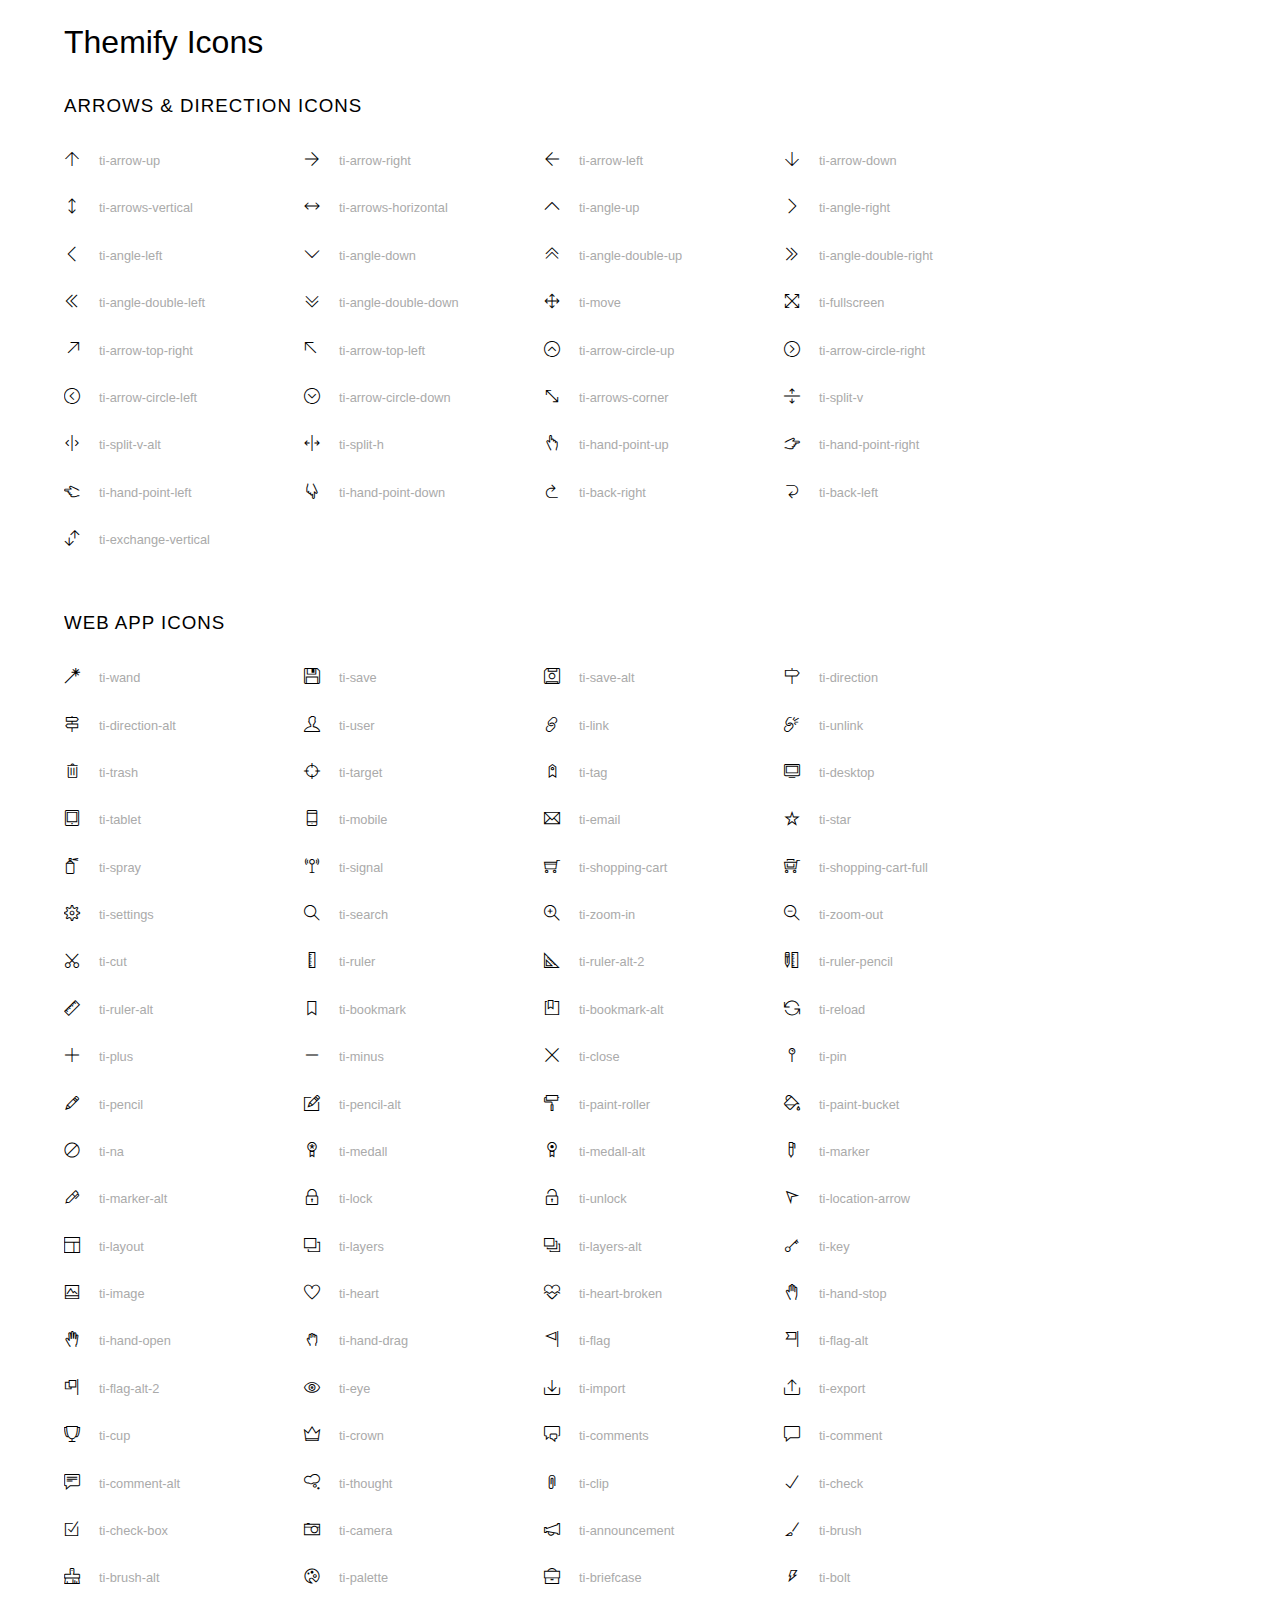
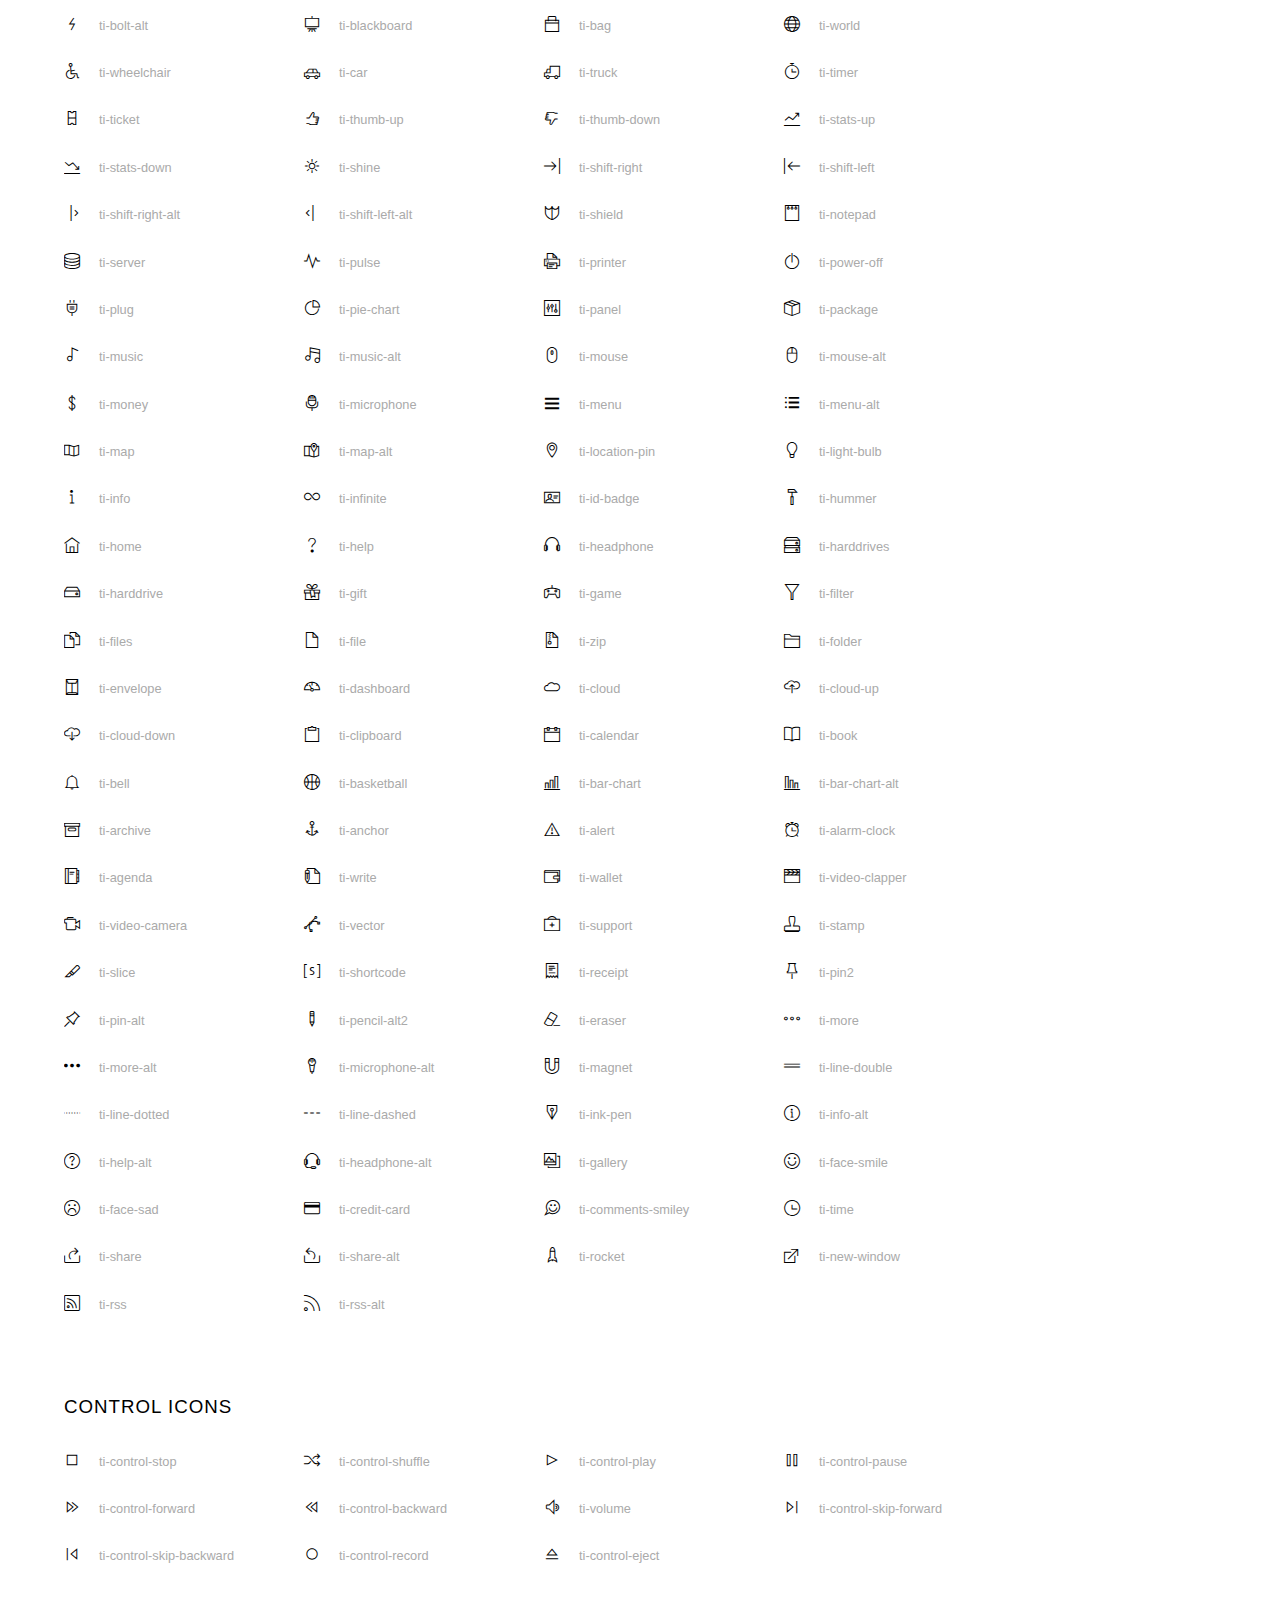
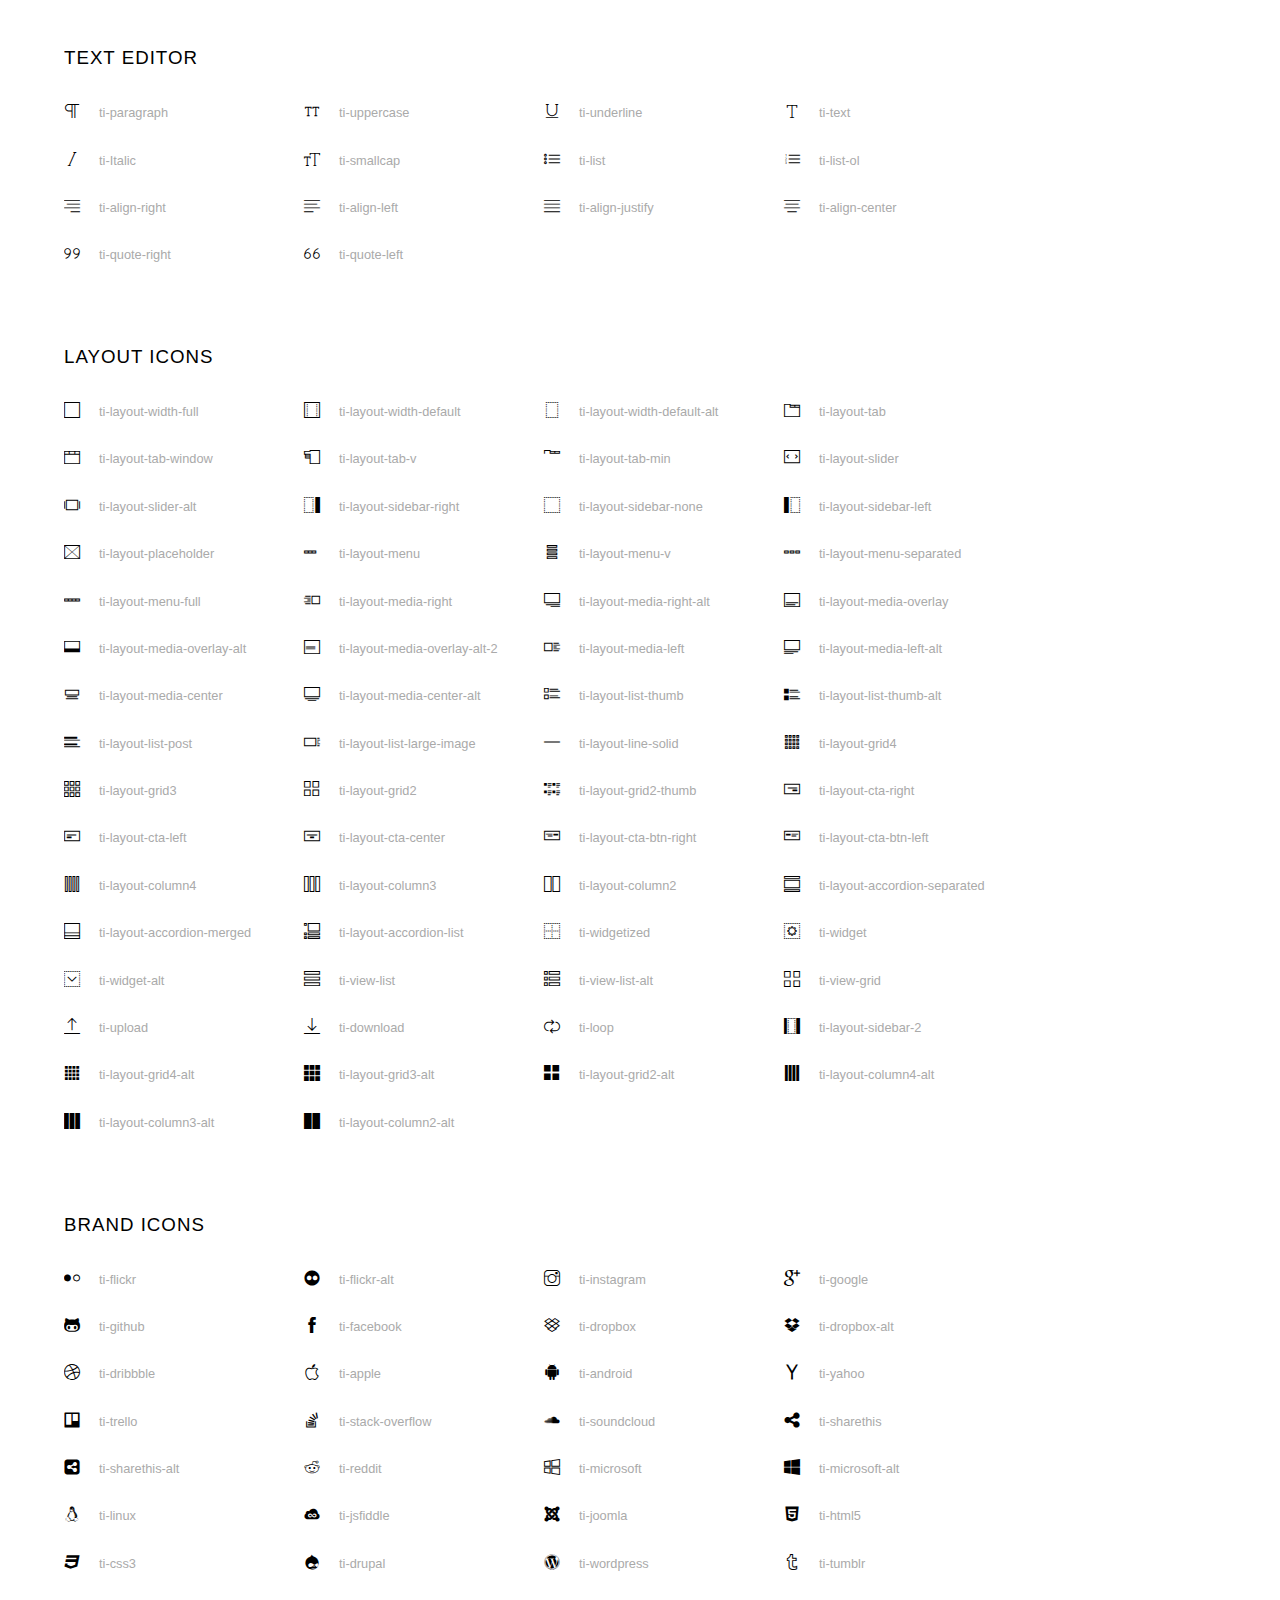
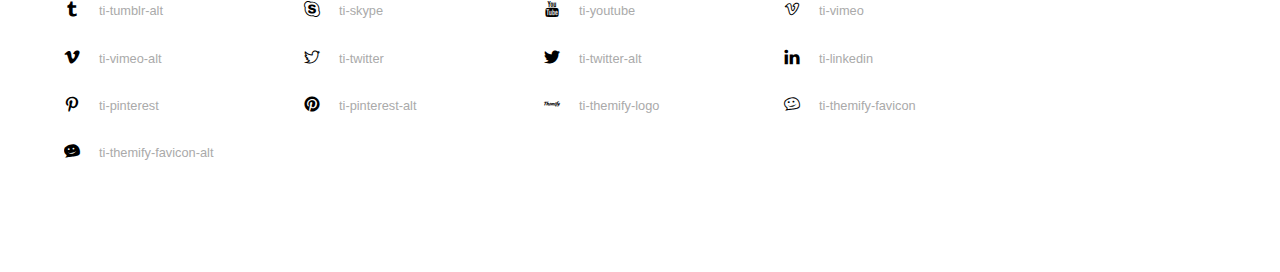
<file: assets/css/themify-icons/index.html>
<!doctype html>
<html>
<head>
	<meta charset="utf-8">
	<title>Themify Icon Font</title>
	<meta name="viewport" content="width=device-width">
	<link rel="stylesheet" href="demo-files/demo.css">
	<link rel="stylesheet" href="themify-icons.css">
	<!--[if lt IE 8]><!-->
	<link rel="stylesheet" href="ie7/ie7.css">
	<!--<![endif]-->
</head>
<body>
	<h1>Themify Icons</h1>

	<div class="icon-section">

		<div class="icon-section">
			<h3>Arrows &amp; Direction Icons </h3>

			<div class="icon-container">
				<span class="ti-arrow-up"></span><span class="icon-name"> ti-arrow-up</span>
			</div>
			<div class="icon-container">
				<span class="ti-arrow-right"></span><span class="icon-name"> ti-arrow-right</span>
			</div>
			<div class="icon-container">
				<span class="ti-arrow-left"></span><span class="icon-name"> ti-arrow-left</span>
			</div>
			<div class="icon-container">
				<span class="ti-arrow-down"></span><span class="icon-name"> ti-arrow-down</span>
			</div>
			<div class="icon-container">
				<span class="ti-arrows-vertical"></span><span class="icon-name"> ti-arrows-vertical</span>
			</div>
			<div class="icon-container">
				<span class="ti-arrows-horizontal"></span><span class="icon-name"> ti-arrows-horizontal</span>
			</div>
			<div class="icon-container">
				<span class="ti-angle-up"></span><span class="icon-name"> ti-angle-up</span>
			</div>
			<div class="icon-container">
				<span class="ti-angle-right"></span><span class="icon-name"> ti-angle-right</span>
			</div>
			<div class="icon-container">
				<span class="ti-angle-left"></span><span class="icon-name"> ti-angle-left</span>
			</div>
			<div class="icon-container">
				<span class="ti-angle-down"></span><span class="icon-name"> ti-angle-down</span>
			</div>	
			<div class="icon-container">
				<span class="ti-angle-double-up"></span><span class="icon-name"> ti-angle-double-up</span>
			</div>
			<div class="icon-container">
				<span class="ti-angle-double-right"></span><span class="icon-name"> ti-angle-double-right</span>
			</div>
			<div class="icon-container">
				<span class="ti-angle-double-left"></span><span class="icon-name"> ti-angle-double-left</span>
			</div>
			<div class="icon-container">
				<span class="ti-angle-double-down"></span><span class="icon-name"> ti-angle-double-down</span>
			</div>					
			<div class="icon-container">
				<span class="ti-move"></span><span class="icon-name"> ti-move</span>
			</div>
			<div class="icon-container">
				<span class="ti-fullscreen"></span><span class="icon-name"> ti-fullscreen</span>
			</div>
			<div class="icon-container">
				<span class="ti-arrow-top-right"></span><span class="icon-name"> ti-arrow-top-right</span>
			</div>
			<div class="icon-container">
				<span class="ti-arrow-top-left"></span><span class="icon-name"> ti-arrow-top-left</span>
			</div>
			<div class="icon-container">
				<span class="ti-arrow-circle-up"></span><span class="icon-name"> ti-arrow-circle-up</span>
			</div>
			<div class="icon-container">
				<span class="ti-arrow-circle-right"></span><span class="icon-name"> ti-arrow-circle-right</span>
			</div>
			<div class="icon-container">
				<span class="ti-arrow-circle-left"></span><span class="icon-name"> ti-arrow-circle-left</span>
			</div>
			<div class="icon-container">
				<span class="ti-arrow-circle-down"></span><span class="icon-name"> ti-arrow-circle-down</span>
			</div>
			<div class="icon-container">
				<span class="ti-arrows-corner"></span><span class="icon-name"> ti-arrows-corner</span>
			</div>
			<div class="icon-container">
				<span class="ti-split-v"></span><span class="icon-name"> ti-split-v</span>
			</div>

			<div class="icon-container">
				<span class="ti-split-v-alt"></span><span class="icon-name"> ti-split-v-alt</span>
			</div>
			<div class="icon-container">
				<span class="ti-split-h"></span><span class="icon-name"> ti-split-h</span>
			</div>
			<div class="icon-container">
				<span class="ti-hand-point-up"></span><span class="icon-name"> ti-hand-point-up</span>
			</div>
			<div class="icon-container">
				<span class="ti-hand-point-right"></span><span class="icon-name"> ti-hand-point-right</span>
			</div>
			<div class="icon-container">
				<span class="ti-hand-point-left"></span><span class="icon-name"> ti-hand-point-left</span>
			</div>
			<div class="icon-container">
				<span class="ti-hand-point-down"></span><span class="icon-name"> ti-hand-point-down</span>
			</div>
			<div class="icon-container">
				<span class="ti-back-right"></span><span class="icon-name"> ti-back-right</span>
			</div>
			<div class="icon-container">
				<span class="ti-back-left"></span><span class="icon-name"> ti-back-left</span>
			</div>
			<div class="icon-container">
				<span class="ti-exchange-vertical"></span><span class="icon-name"> ti-exchange-vertical</span>
			</div>

		</div> <!-- Arrows Icons -->



		<h3>Web App Icons</h3>
		
		<div class="icon-section">

			<div class="icon-container">
				<span class="ti-wand"></span><span class="icon-name"> ti-wand</span>
			</div>
			<div class="icon-container">
				<span class="ti-save"></span><span class="icon-name"> ti-save</span>
			</div>
			<div class="icon-container">
				<span class="ti-save-alt"></span><span class="icon-name"> ti-save-alt</span>
			</div>

			<div class="icon-container">
				<span class="ti-direction"></span><span class="icon-name"> ti-direction</span>
			</div>
			<div class="icon-container">
				<span class="ti-direction-alt"></span><span class="icon-name"> ti-direction-alt</span>
			</div>
			<div class="icon-container">
				<span class="ti-user"></span><span class="icon-name"> ti-user</span>
			</div>
			<div class="icon-container">
				<span class="ti-link"></span><span class="icon-name"> ti-link</span>
			</div>
			<div class="icon-container">
				<span class="ti-unlink"></span><span class="icon-name"> ti-unlink</span>
			</div>
			<div class="icon-container">
				<span class="ti-trash"></span><span class="icon-name"> ti-trash</span>
			</div>
			<div class="icon-container">
				<span class="ti-target"></span><span class="icon-name"> ti-target</span>
			</div>
			<div class="icon-container">
				<span class="ti-tag"></span><span class="icon-name"> ti-tag</span>
			</div>
			<div class="icon-container">
				<span class="ti-desktop"></span><span class="icon-name"> ti-desktop</span>
			</div>
			<div class="icon-container">
				<span class="ti-tablet"></span><span class="icon-name"> ti-tablet</span>
			</div>
			<div class="icon-container">
				<span class="ti-mobile"></span><span class="icon-name"> ti-mobile</span>
			</div>
			<div class="icon-container">
				<span class="ti-email"></span><span class="icon-name"> ti-email</span>
			</div>	
			<div class="icon-container">
				<span class="ti-star"></span><span class="icon-name"> ti-star</span>
			</div>
			<div class="icon-container">
				<span class="ti-spray"></span><span class="icon-name"> ti-spray</span>
			</div>
			<div class="icon-container">
				<span class="ti-signal"></span><span class="icon-name"> ti-signal</span>
			</div>
			<div class="icon-container">
				<span class="ti-shopping-cart"></span><span class="icon-name"> ti-shopping-cart</span>
			</div>
			<div class="icon-container">
				<span class="ti-shopping-cart-full"></span><span class="icon-name"> ti-shopping-cart-full</span>
			</div>
			<div class="icon-container">
				<span class="ti-settings"></span><span class="icon-name"> ti-settings</span>
			</div>
			<div class="icon-container">
				<span class="ti-search"></span><span class="icon-name"> ti-search</span>
			</div>
			<div class="icon-container">
				<span class="ti-zoom-in"></span><span class="icon-name"> ti-zoom-in</span>
			</div>
			<div class="icon-container">
				<span class="ti-zoom-out"></span><span class="icon-name"> ti-zoom-out</span>
			</div>
			<div class="icon-container">
				<span class="ti-cut"></span><span class="icon-name"> ti-cut</span>
			</div>
			<div class="icon-container">
				<span class="ti-ruler"></span><span class="icon-name"> ti-ruler</span>
			</div>
			<div class="icon-container">
				<span class="ti-ruler-alt-2"></span><span class="icon-name"> ti-ruler-alt-2</span>
			</div>			
			<div class="icon-container">
				<span class="ti-ruler-pencil"></span><span class="icon-name"> ti-ruler-pencil</span>
			</div>
			<div class="icon-container">
				<span class="ti-ruler-alt"></span><span class="icon-name"> ti-ruler-alt</span>
			</div>
			<div class="icon-container">
				<span class="ti-bookmark"></span><span class="icon-name"> ti-bookmark</span>
			</div>
			<div class="icon-container">
				<span class="ti-bookmark-alt"></span><span class="icon-name"> ti-bookmark-alt</span>
			</div>
			<div class="icon-container">
				<span class="ti-reload"></span><span class="icon-name"> ti-reload</span>
			</div>
			<div class="icon-container">
				<span class="ti-plus"></span><span class="icon-name"> ti-plus</span>
			</div>
			<div class="icon-container">
				<span class="ti-minus"></span><span class="icon-name"> ti-minus</span>
			</div>
			<div class="icon-container">
				<span class="ti-close"></span><span class="icon-name"> ti-close</span>
			</div>			
			<div class="icon-container">
				<span class="ti-pin"></span><span class="icon-name"> ti-pin</span>
			</div>
			<div class="icon-container">
				<span class="ti-pencil"></span><span class="icon-name"> ti-pencil</span>
			</div>
					
		  	<div class="icon-container">
				<span class="ti-pencil-alt"></span><span class="icon-name"> ti-pencil-alt</span>
			</div>
			<div class="icon-container">
				<span class="ti-paint-roller"></span><span class="icon-name"> ti-paint-roller</span>
			</div>
			<div class="icon-container">
				<span class="ti-paint-bucket"></span><span class="icon-name"> ti-paint-bucket</span>
			</div>
			<div class="icon-container">
				<span class="ti-na"></span><span class="icon-name"> ti-na</span>
			</div>
			<div class="icon-container">
				<span class="ti-medall"></span><span class="icon-name"> ti-medall</span>
			</div>
			<div class="icon-container">
				<span class="ti-medall-alt"></span><span class="icon-name"> ti-medall-alt</span>
			</div>
			<div class="icon-container">
				<span class="ti-marker"></span><span class="icon-name"> ti-marker</span>
			</div>
			<div class="icon-container">
				<span class="ti-marker-alt"></span><span class="icon-name"> ti-marker-alt</span>
			</div>

			<div class="icon-container">
				<span class="ti-lock"></span><span class="icon-name"> ti-lock</span>
			</div>
			<div class="icon-container">
				<span class="ti-unlock"></span><span class="icon-name"> ti-unlock</span>
			</div>
			<div class="icon-container">
				<span class="ti-location-arrow"></span><span class="icon-name"> ti-location-arrow</span>
			</div>
			<div class="icon-container">
				<span class="ti-layout"></span><span class="icon-name"> ti-layout</span>
			</div>
			<div class="icon-container">
				<span class="ti-layers"></span><span class="icon-name"> ti-layers</span>
			</div>
			<div class="icon-container">
				<span class="ti-layers-alt"></span><span class="icon-name"> ti-layers-alt</span>
			</div>
			<div class="icon-container">
				<span class="ti-key"></span><span class="icon-name"> ti-key</span>
			</div>
			<div class="icon-container">
				<span class="ti-image"></span><span class="icon-name"> ti-image</span>
			</div>
			<div class="icon-container">
				<span class="ti-heart"></span><span class="icon-name"> ti-heart</span>
			</div>
			<div class="icon-container">
				<span class="ti-heart-broken"></span><span class="icon-name"> ti-heart-broken</span>
			</div>
			<div class="icon-container">
				<span class="ti-hand-stop"></span><span class="icon-name"> ti-hand-stop</span>
			</div>
			<div class="icon-container">
				<span class="ti-hand-open"></span><span class="icon-name"> ti-hand-open</span>
			</div>
			<div class="icon-container">
				<span class="ti-hand-drag"></span><span class="icon-name"> ti-hand-drag</span>
			</div>
			<div class="icon-container">
				<span class="ti-flag"></span><span class="icon-name"> ti-flag</span>
			</div>
			<div class="icon-container">
				<span class="ti-flag-alt"></span><span class="icon-name"> ti-flag-alt</span>
			</div>
			<div class="icon-container">
				<span class="ti-flag-alt-2"></span><span class="icon-name"> ti-flag-alt-2</span>
			</div>
			<div class="icon-container">
				<span class="ti-eye"></span><span class="icon-name"> ti-eye</span>
			</div>
			<div class="icon-container">
				<span class="ti-import"></span><span class="icon-name"> ti-import</span>
			</div>			
			<div class="icon-container">
				<span class="ti-export"></span><span class="icon-name"> ti-export</span>
			</div>
			<div class="icon-container">
				<span class="ti-cup"></span><span class="icon-name"> ti-cup</span>
			</div>
			<div class="icon-container">
				<span class="ti-crown"></span><span class="icon-name"> ti-crown</span>
			</div>
			<div class="icon-container">
				<span class="ti-comments"></span><span class="icon-name"> ti-comments</span>
			</div>
			<div class="icon-container">
				<span class="ti-comment"></span><span class="icon-name"> ti-comment</span>
			</div>
			<div class="icon-container">
				<span class="ti-comment-alt"></span><span class="icon-name"> ti-comment-alt</span>
			</div>
			<div class="icon-container">
				<span class="ti-thought"></span><span class="icon-name"> ti-thought</span>
			</div>			
			<div class="icon-container">
				<span class="ti-clip"></span><span class="icon-name"> ti-clip</span>
			</div>

			<div class="icon-container">
				<span class="ti-check"></span><span class="icon-name"> ti-check</span>
			</div>
			<div class="icon-container">
				<span class="ti-check-box"></span><span class="icon-name"> ti-check-box</span>
			</div>
			<div class="icon-container">
				<span class="ti-camera"></span><span class="icon-name"> ti-camera</span>
			</div>
			<div class="icon-container">
				<span class="ti-announcement"></span><span class="icon-name"> ti-announcement</span>
			</div>
			<div class="icon-container">
				<span class="ti-brush"></span><span class="icon-name"> ti-brush</span>
			</div>
			<div class="icon-container">
				<span class="ti-brush-alt"></span><span class="icon-name"> ti-brush-alt</span>
			</div>
			<div class="icon-container">
				<span class="ti-palette"></span><span class="icon-name"> ti-palette</span>
			</div>			
			<div class="icon-container">
				<span class="ti-briefcase"></span><span class="icon-name"> ti-briefcase</span>
			</div>
			<div class="icon-container">
				<span class="ti-bolt"></span><span class="icon-name"> ti-bolt</span>
			</div>
			<div class="icon-container">
				<span class="ti-bolt-alt"></span><span class="icon-name"> ti-bolt-alt</span>
			</div>
			<div class="icon-container">
				<span class="ti-blackboard"></span><span class="icon-name"> ti-blackboard</span>
			</div>
			<div class="icon-container">
				<span class="ti-bag"></span><span class="icon-name"> ti-bag</span>
			</div>
			<div class="icon-container">
				<span class="ti-world"></span><span class="icon-name"> ti-world</span>
			</div>
			<div class="icon-container">
				<span class="ti-wheelchair"></span><span class="icon-name"> ti-wheelchair</span>
			</div>
			<div class="icon-container">
				<span class="ti-car"></span><span class="icon-name"> ti-car</span>
			</div>
			<div class="icon-container">
				<span class="ti-truck"></span><span class="icon-name"> ti-truck</span>
			</div>
			<div class="icon-container">
				<span class="ti-timer"></span><span class="icon-name"> ti-timer</span>
			</div>
			<div class="icon-container">
				<span class="ti-ticket"></span><span class="icon-name"> ti-ticket</span>
			</div>
			<div class="icon-container">
				<span class="ti-thumb-up"></span><span class="icon-name"> ti-thumb-up</span>
			</div>
			<div class="icon-container">
				<span class="ti-thumb-down"></span><span class="icon-name"> ti-thumb-down</span>
			</div>

			<div class="icon-container">
				<span class="ti-stats-up"></span><span class="icon-name"> ti-stats-up</span>
			</div>
			<div class="icon-container">
				<span class="ti-stats-down"></span><span class="icon-name"> ti-stats-down</span>
			</div>
			<div class="icon-container">
				<span class="ti-shine"></span><span class="icon-name"> ti-shine</span>
			</div>
			<div class="icon-container">
				<span class="ti-shift-right"></span><span class="icon-name"> ti-shift-right</span>
			</div>
			<div class="icon-container">
				<span class="ti-shift-left"></span><span class="icon-name"> ti-shift-left</span>
			</div>

			<div class="icon-container">
				<span class="ti-shift-right-alt"></span><span class="icon-name"> ti-shift-right-alt</span>
			</div>
			<div class="icon-container">
				<span class="ti-shift-left-alt"></span><span class="icon-name"> ti-shift-left-alt</span>
			</div>
			<div class="icon-container">
				<span class="ti-shield"></span><span class="icon-name"> ti-shield</span>
			</div>
			<div class="icon-container">
				<span class="ti-notepad"></span><span class="icon-name"> ti-notepad</span>
			</div>
			<div class="icon-container">
				<span class="ti-server"></span><span class="icon-name"> ti-server</span>
			</div>

			<div class="icon-container">
				<span class="ti-pulse"></span><span class="icon-name"> ti-pulse</span>
			</div>
			<div class="icon-container">
				<span class="ti-printer"></span><span class="icon-name"> ti-printer</span>
			</div>
			<div class="icon-container">
				<span class="ti-power-off"></span><span class="icon-name"> ti-power-off</span>
			</div>
			<div class="icon-container">
				<span class="ti-plug"></span><span class="icon-name"> ti-plug</span>
			</div>
			<div class="icon-container">
				<span class="ti-pie-chart"></span><span class="icon-name"> ti-pie-chart</span>
			</div>

			<div class="icon-container">
				<span class="ti-panel"></span><span class="icon-name"> ti-panel</span>
			</div>
			<div class="icon-container">
				<span class="ti-package"></span><span class="icon-name"> ti-package</span>
			</div>
			<div class="icon-container">
				<span class="ti-music"></span><span class="icon-name"> ti-music</span>
			</div>
			<div class="icon-container">
				<span class="ti-music-alt"></span><span class="icon-name"> ti-music-alt</span>
			</div>
			<div class="icon-container">
				<span class="ti-mouse"></span><span class="icon-name"> ti-mouse</span>
			</div>
			<div class="icon-container">
				<span class="ti-mouse-alt"></span><span class="icon-name"> ti-mouse-alt</span>
			</div>
			<div class="icon-container">
				<span class="ti-money"></span><span class="icon-name"> ti-money</span>
			</div>
			<div class="icon-container">
				<span class="ti-microphone"></span><span class="icon-name"> ti-microphone</span>
			</div>
			<div class="icon-container">
				<span class="ti-menu"></span><span class="icon-name"> ti-menu</span>
			</div>
			<div class="icon-container">
				<span class="ti-menu-alt"></span><span class="icon-name"> ti-menu-alt</span>
			</div>
			<div class="icon-container">
				<span class="ti-map"></span><span class="icon-name"> ti-map</span>
			</div>
			<div class="icon-container">
				<span class="ti-map-alt"></span><span class="icon-name"> ti-map-alt</span>
			</div>

			<div class="icon-container">
				<span class="ti-location-pin"></span><span class="icon-name"> ti-location-pin</span>
			</div>

			<div class="icon-container">
				<span class="ti-light-bulb"></span><span class="icon-name"> ti-light-bulb</span>
			</div>
			<div class="icon-container">
				<span class="ti-info"></span><span class="icon-name"> ti-info</span>
			</div>
			<div class="icon-container">
				<span class="ti-infinite"></span><span class="icon-name"> ti-infinite</span>
			</div>
			<div class="icon-container">
				<span class="ti-id-badge"></span><span class="icon-name"> ti-id-badge</span>
			</div>
			<div class="icon-container">
				<span class="ti-hummer"></span><span class="icon-name"> ti-hummer</span>
			</div>
			<div class="icon-container">
				<span class="ti-home"></span><span class="icon-name"> ti-home</span>
			</div>
			<div class="icon-container">
				<span class="ti-help"></span><span class="icon-name"> ti-help</span>
			</div>
			<div class="icon-container">
				<span class="ti-headphone"></span><span class="icon-name"> ti-headphone</span>
			</div>
			<div class="icon-container">
				<span class="ti-harddrives"></span><span class="icon-name"> ti-harddrives</span>
			</div>
			<div class="icon-container">
				<span class="ti-harddrive"></span><span class="icon-name"> ti-harddrive</span>
			</div>
			<div class="icon-container">
				<span class="ti-gift"></span><span class="icon-name"> ti-gift</span>
			</div>
			<div class="icon-container">
				<span class="ti-game"></span><span class="icon-name"> ti-game</span>
			</div>
			<div class="icon-container">
				<span class="ti-filter"></span><span class="icon-name"> ti-filter</span>
			</div>
			<div class="icon-container">
				<span class="ti-files"></span><span class="icon-name"> ti-files</span>
			</div>
			<div class="icon-container">
				<span class="ti-file"></span><span class="icon-name"> ti-file</span>
			</div>
			<div class="icon-container">
				<span class="ti-zip"></span><span class="icon-name"> ti-zip</span>
			</div>
			<div class="icon-container">
				<span class="ti-folder"></span><span class="icon-name"> ti-folder</span>
			</div>			
			<div class="icon-container">
				<span class="ti-envelope"></span><span class="icon-name"> ti-envelope</span>
			</div>


			<div class="icon-container">
				<span class="ti-dashboard"></span><span class="icon-name"> ti-dashboard</span>
			</div>
			<div class="icon-container">
				<span class="ti-cloud"></span><span class="icon-name"> ti-cloud</span>
			</div>
			<div class="icon-container">
				<span class="ti-cloud-up"></span><span class="icon-name"> ti-cloud-up</span>
			</div>
			<div class="icon-container">
				<span class="ti-cloud-down"></span><span class="icon-name"> ti-cloud-down</span>
			</div>
			<div class="icon-container">
				<span class="ti-clipboard"></span><span class="icon-name"> ti-clipboard</span>
			</div>
			<div class="icon-container">
				<span class="ti-calendar"></span><span class="icon-name"> ti-calendar</span>
			</div>
			<div class="icon-container">
				<span class="ti-book"></span><span class="icon-name"> ti-book</span>
			</div>
			<div class="icon-container">
				<span class="ti-bell"></span><span class="icon-name"> ti-bell</span>
			</div>
			<div class="icon-container">
				<span class="ti-basketball"></span><span class="icon-name"> ti-basketball</span>
			</div>
			<div class="icon-container">
				<span class="ti-bar-chart"></span><span class="icon-name"> ti-bar-chart</span>
			</div>
			<div class="icon-container">
				<span class="ti-bar-chart-alt"></span><span class="icon-name"> ti-bar-chart-alt</span>
			</div>


			<div class="icon-container">
				<span class="ti-archive"></span><span class="icon-name"> ti-archive</span>
			</div>
			<div class="icon-container">
				<span class="ti-anchor"></span><span class="icon-name"> ti-anchor</span>
			</div>

			<div class="icon-container">
				<span class="ti-alert"></span><span class="icon-name"> ti-alert</span>
			</div>
			<div class="icon-container">
				<span class="ti-alarm-clock"></span><span class="icon-name"> ti-alarm-clock</span>
			</div>
			<div class="icon-container">
				<span class="ti-agenda"></span><span class="icon-name"> ti-agenda</span>
			</div>
			<div class="icon-container">
				<span class="ti-write"></span><span class="icon-name"> ti-write</span>
			</div>

			<div class="icon-container">
				<span class="ti-wallet"></span><span class="icon-name"> ti-wallet</span>
			</div>
			<div class="icon-container">
				<span class="ti-video-clapper"></span><span class="icon-name"> ti-video-clapper</span>
			</div>
			<div class="icon-container">
				<span class="ti-video-camera"></span><span class="icon-name"> ti-video-camera</span>
			</div>
			<div class="icon-container">
				<span class="ti-vector"></span><span class="icon-name"> ti-vector</span>
			</div>

			<div class="icon-container">
				<span class="ti-support"></span><span class="icon-name"> ti-support</span>
			</div>
			<div class="icon-container">
				<span class="ti-stamp"></span><span class="icon-name"> ti-stamp</span>
			</div>
			<div class="icon-container">
				<span class="ti-slice"></span><span class="icon-name"> ti-slice</span>
			</div>
			<div class="icon-container">
				<span class="ti-shortcode"></span><span class="icon-name"> ti-shortcode</span>
			</div>
			<div class="icon-container">
				<span class="ti-receipt"></span><span class="icon-name"> ti-receipt</span>
			</div>
			<div class="icon-container">
				<span class="ti-pin2"></span><span class="icon-name"> ti-pin2</span>
			</div>
			<div class="icon-container">
				<span class="ti-pin-alt"></span><span class="icon-name"> ti-pin-alt</span>
			</div>
			<div class="icon-container">
				<span class="ti-pencil-alt2"></span><span class="icon-name"> ti-pencil-alt2</span>
			</div>
			<div class="icon-container">
				<span class="ti-eraser"></span><span class="icon-name"> ti-eraser</span>
			</div>			
			<div class="icon-container">
				<span class="ti-more"></span><span class="icon-name"> ti-more</span>
			</div>
			<div class="icon-container">
				<span class="ti-more-alt"></span><span class="icon-name"> ti-more-alt</span>
			</div>
			<div class="icon-container">
				<span class="ti-microphone-alt"></span><span class="icon-name"> ti-microphone-alt</span>
			</div>
			<div class="icon-container">
				<span class="ti-magnet"></span><span class="icon-name"> ti-magnet</span>
			</div>
			<div class="icon-container">
				<span class="ti-line-double"></span><span class="icon-name"> ti-line-double</span>
			</div>
			<div class="icon-container">
				<span class="ti-line-dotted"></span><span class="icon-name"> ti-line-dotted</span>
			</div>
			<div class="icon-container">
				<span class="ti-line-dashed"></span><span class="icon-name"> ti-line-dashed</span>
			</div>

			<div class="icon-container">
				<span class="ti-ink-pen"></span><span class="icon-name"> ti-ink-pen</span>
			</div>
			<div class="icon-container">
				<span class="ti-info-alt"></span><span class="icon-name"> ti-info-alt</span>
			</div>
			<div class="icon-container">
				<span class="ti-help-alt"></span><span class="icon-name"> ti-help-alt</span>
			</div>
			<div class="icon-container">
				<span class="ti-headphone-alt"></span><span class="icon-name"> ti-headphone-alt</span>
			</div>

			<div class="icon-container">
				<span class="ti-gallery"></span><span class="icon-name"> ti-gallery</span>
			</div>
			<div class="icon-container">
				<span class="ti-face-smile"></span><span class="icon-name"> ti-face-smile</span>
			</div>
			<div class="icon-container">
				<span class="ti-face-sad"></span><span class="icon-name"> ti-face-sad</span>
			</div>
			<div class="icon-container">
				<span class="ti-credit-card"></span><span class="icon-name"> ti-credit-card</span>
			</div>
			<div class="icon-container">
				<span class="ti-comments-smiley"></span><span class="icon-name"> ti-comments-smiley</span>
			</div>
			<div class="icon-container">
				<span class="ti-time"></span><span class="icon-name"> ti-time</span>
			</div>
			<div class="icon-container">
				<span class="ti-share"></span><span class="icon-name"> ti-share</span>
			</div>
			<div class="icon-container">
				<span class="ti-share-alt"></span><span class="icon-name"> ti-share-alt</span>
			</div>
			<div class="icon-container">
				<span class="ti-rocket"></span><span class="icon-name"> ti-rocket</span>
			</div>

			<div class="icon-container">
				<span class="ti-new-window"></span><span class="icon-name"> ti-new-window</span>
			</div>

			<div class="icon-container">
				<span class="ti-rss"></span><span class="icon-name"> ti-rss</span>
			</div>

			<div class="icon-container">
				<span class="ti-rss-alt"></span><span class="icon-name"> ti-rss-alt</span>
			</div>
			
		</div><!-- Web App Icons -->


		<div class="icon-section">
			<h3>Control Icons</h3>
			<div class="icon-container">
				<span class="ti-control-stop"></span><span class="icon-name"> ti-control-stop</span>
			</div>
			<div class="icon-container">
				<span class="ti-control-shuffle"></span><span class="icon-name"> ti-control-shuffle</span>
			</div>
			<div class="icon-container">
				<span class="ti-control-play"></span><span class="icon-name"> ti-control-play</span>
			</div>
			<div class="icon-container">
				<span class="ti-control-pause"></span><span class="icon-name"> ti-control-pause</span>
			</div>
			<div class="icon-container">
				<span class="ti-control-forward"></span><span class="icon-name"> ti-control-forward</span>
			</div>
			<div class="icon-container">
				<span class="ti-control-backward"></span><span class="icon-name"> ti-control-backward</span>
			</div>	
			<div class="icon-container">
				<span class="ti-volume"></span><span class="icon-name"> ti-volume</span>
			</div>
			<div class="icon-container">
				<span class="ti-control-skip-forward"></span><span class="icon-name"> ti-control-skip-forward</span>
			</div>
			<div class="icon-container">
				<span class="ti-control-skip-backward"></span><span class="icon-name"> ti-control-skip-backward</span>
			</div>
			<div class="icon-container">
				<span class="ti-control-record"></span><span class="icon-name"> ti-control-record</span>
			</div>
			<div class="icon-container">
				<span class="ti-control-eject"></span><span class="icon-name"> ti-control-eject</span>
			</div>			
		</div> <!-- Control Icons -->


		<div class="icon-section">
			<h3>Text Editor</h3>

			<div class="icon-container">
				<span class="ti-paragraph"></span><span class="icon-name"> ti-paragraph</span>
			</div>
			<div class="icon-container">
				<span class="ti-uppercase"></span><span class="icon-name"> ti-uppercase</span>
			</div>

			<div class="icon-container">
				<span class="ti-underline"></span><span class="icon-name"> ti-underline</span>
			</div>
			<div class="icon-container">
				<span class="ti-text"></span><span class="icon-name"> ti-text</span>
			</div>
			<div class="icon-container">
				<span class="ti-Italic"></span><span class="icon-name"> ti-Italic</span>
			</div>
			<div class="icon-container">
				<span class="ti-smallcap"></span><span class="icon-name"> ti-smallcap</span>
			</div>
			<div class="icon-container">
				<span class="ti-list"></span><span class="icon-name"> ti-list</span>
			</div>
			<div class="icon-container">
				<span class="ti-list-ol"></span><span class="icon-name"> ti-list-ol</span>
			</div>
			<div class="icon-container">
				<span class="ti-align-right"></span><span class="icon-name"> ti-align-right</span>
			</div>
			<div class="icon-container">
				<span class="ti-align-left"></span><span class="icon-name"> ti-align-left</span>
			</div>
			<div class="icon-container">
				<span class="ti-align-justify"></span><span class="icon-name"> ti-align-justify</span>
			</div>
			<div class="icon-container">
				<span class="ti-align-center"></span><span class="icon-name"> ti-align-center</span>
			</div>
			<div class="icon-container">
				<span class="ti-quote-right"></span><span class="icon-name"> ti-quote-right</span>
			</div>
			<div class="icon-container">
				<span class="ti-quote-left"></span><span class="icon-name"> ti-quote-left</span>
			</div>

		</div> <!-- Text Editor -->



		<div class="icon-section">
			<h3>Layout Icons</h3>
			<div class="icon-container">
				<span class="ti-layout-width-full"></span><span class="icon-name"> ti-layout-width-full</span>
			</div>
			<div class="icon-container">
				<span class="ti-layout-width-default"></span><span class="icon-name"> ti-layout-width-default</span>
			</div>
			<div class="icon-container">
				<span class="ti-layout-width-default-alt"></span><span class="icon-name"> ti-layout-width-default-alt</span>
			</div>
			<div class="icon-container">
				<span class="ti-layout-tab"></span><span class="icon-name"> ti-layout-tab</span>
			</div>
			<div class="icon-container">
				<span class="ti-layout-tab-window"></span><span class="icon-name"> ti-layout-tab-window</span>
			</div>
			<div class="icon-container">
				<span class="ti-layout-tab-v"></span><span class="icon-name"> ti-layout-tab-v</span>
			</div>
			<div class="icon-container">
				<span class="ti-layout-tab-min"></span><span class="icon-name"> ti-layout-tab-min</span>
			</div>
			<div class="icon-container">
				<span class="ti-layout-slider"></span><span class="icon-name"> ti-layout-slider</span>
			</div>
			<div class="icon-container">
				<span class="ti-layout-slider-alt"></span><span class="icon-name"> ti-layout-slider-alt</span>
			</div>
			<div class="icon-container">
				<span class="ti-layout-sidebar-right"></span><span class="icon-name"> ti-layout-sidebar-right</span>
			</div>
			<div class="icon-container">
				<span class="ti-layout-sidebar-none"></span><span class="icon-name"> ti-layout-sidebar-none</span>
			</div>
			<div class="icon-container">
				<span class="ti-layout-sidebar-left"></span><span class="icon-name"> ti-layout-sidebar-left</span>
			</div>
			<div class="icon-container">
				<span class="ti-layout-placeholder"></span><span class="icon-name"> ti-layout-placeholder</span>
			</div>
			<div class="icon-container">
				<span class="ti-layout-menu"></span><span class="icon-name"> ti-layout-menu</span>
			</div>
			<div class="icon-container">
				<span class="ti-layout-menu-v"></span><span class="icon-name"> ti-layout-menu-v</span>
			</div>
			<div class="icon-container">
				<span class="ti-layout-menu-separated"></span><span class="icon-name"> ti-layout-menu-separated</span>
			</div>
			<div class="icon-container">
				<span class="ti-layout-menu-full"></span><span class="icon-name"> ti-layout-menu-full</span>
			</div>
			<div class="icon-container">
				<span class="ti-layout-media-right"></span><span class="icon-name"> ti-layout-media-right</span>
			</div>
			<div class="icon-container">
				<span class="ti-layout-media-right-alt"></span><span class="icon-name"> ti-layout-media-right-alt</span>
			</div>
			<div class="icon-container">
				<span class="ti-layout-media-overlay"></span><span class="icon-name"> ti-layout-media-overlay</span>
			</div>
			<div class="icon-container">
				<span class="ti-layout-media-overlay-alt"></span><span class="icon-name"> ti-layout-media-overlay-alt</span>
			</div>
			<div class="icon-container">
				<span class="ti-layout-media-overlay-alt-2"></span><span class="icon-name"> ti-layout-media-overlay-alt-2</span>
			</div>
			<div class="icon-container">
				<span class="ti-layout-media-left"></span><span class="icon-name"> ti-layout-media-left</span>
			</div>
			<div class="icon-container">
				<span class="ti-layout-media-left-alt"></span><span class="icon-name"> ti-layout-media-left-alt</span>
			</div>
			<div class="icon-container">
				<span class="ti-layout-media-center"></span><span class="icon-name"> ti-layout-media-center</span>
			</div>
			<div class="icon-container">
				<span class="ti-layout-media-center-alt"></span><span class="icon-name"> ti-layout-media-center-alt</span>
			</div>
			<div class="icon-container">
				<span class="ti-layout-list-thumb"></span><span class="icon-name"> ti-layout-list-thumb</span>
			</div>
			<div class="icon-container">
				<span class="ti-layout-list-thumb-alt"></span><span class="icon-name"> ti-layout-list-thumb-alt</span>
			</div>
			<div class="icon-container">
				<span class="ti-layout-list-post"></span><span class="icon-name"> ti-layout-list-post</span>
			</div>
			<div class="icon-container">
				<span class="ti-layout-list-large-image"></span><span class="icon-name"> ti-layout-list-large-image</span>
			</div>
			<div class="icon-container">
				<span class="ti-layout-line-solid"></span><span class="icon-name"> ti-layout-line-solid</span>
			</div>
			<div class="icon-container">
				<span class="ti-layout-grid4"></span><span class="icon-name"> ti-layout-grid4</span>
			</div>
			<div class="icon-container">
				<span class="ti-layout-grid3"></span><span class="icon-name"> ti-layout-grid3</span>
			</div>
			<div class="icon-container">
				<span class="ti-layout-grid2"></span><span class="icon-name"> ti-layout-grid2</span>
			</div>
			<div class="icon-container">
				<span class="ti-layout-grid2-thumb"></span><span class="icon-name"> ti-layout-grid2-thumb</span>
			</div>
			<div class="icon-container">
				<span class="ti-layout-cta-right"></span><span class="icon-name"> ti-layout-cta-right</span>
			</div>
			<div class="icon-container">
				<span class="ti-layout-cta-left"></span><span class="icon-name"> ti-layout-cta-left</span>
			</div>
			<div class="icon-container">
				<span class="ti-layout-cta-center"></span><span class="icon-name"> ti-layout-cta-center</span>
			</div>
			<div class="icon-container">
				<span class="ti-layout-cta-btn-right"></span><span class="icon-name"> ti-layout-cta-btn-right</span>
			</div>
			<div class="icon-container">
				<span class="ti-layout-cta-btn-left"></span><span class="icon-name"> ti-layout-cta-btn-left</span>
			</div>
			<div class="icon-container">
				<span class="ti-layout-column4"></span><span class="icon-name"> ti-layout-column4</span>
			</div>
			<div class="icon-container">
				<span class="ti-layout-column3"></span><span class="icon-name"> ti-layout-column3</span>
			</div>
			<div class="icon-container">
				<span class="ti-layout-column2"></span><span class="icon-name"> ti-layout-column2</span>
			</div>
			<div class="icon-container">
				<span class="ti-layout-accordion-separated"></span><span class="icon-name"> ti-layout-accordion-separated</span>
			</div>
			<div class="icon-container">
				<span class="ti-layout-accordion-merged"></span><span class="icon-name"> ti-layout-accordion-merged</span>
			</div>
			<div class="icon-container">
				<span class="ti-layout-accordion-list"></span><span class="icon-name"> ti-layout-accordion-list</span>
			</div>
			<div class="icon-container">
				<span class="ti-widgetized"></span><span class="icon-name"> ti-widgetized</span>
			</div>
			<div class="icon-container">
				<span class="ti-widget"></span><span class="icon-name"> ti-widget</span>
			</div>
			<div class="icon-container">
				<span class="ti-widget-alt"></span><span class="icon-name"> ti-widget-alt</span>
			</div>
			<div class="icon-container">
				<span class="ti-view-list"></span><span class="icon-name"> ti-view-list</span>
			</div>
			<div class="icon-container">
				<span class="ti-view-list-alt"></span><span class="icon-name"> ti-view-list-alt</span>
			</div>
			<div class="icon-container">
				<span class="ti-view-grid"></span><span class="icon-name"> ti-view-grid</span>
			</div>
			<div class="icon-container">
				<span class="ti-upload"></span><span class="icon-name"> ti-upload</span>
			</div>
			<div class="icon-container">
				<span class="ti-download"></span><span class="icon-name"> ti-download</span>
			</div>	
			<div class="icon-container">
				<span class="ti-loop"></span><span class="icon-name"> ti-loop</span>
			</div>
			<div class="icon-container">
				<span class="ti-layout-sidebar-2"></span><span class="icon-name"> ti-layout-sidebar-2</span>
			</div>
			<div class="icon-container">
				<span class="ti-layout-grid4-alt"></span><span class="icon-name"> ti-layout-grid4-alt</span>
			</div>
			<div class="icon-container">
				<span class="ti-layout-grid3-alt"></span><span class="icon-name"> ti-layout-grid3-alt</span>
			</div>
			<div class="icon-container">
				<span class="ti-layout-grid2-alt"></span><span class="icon-name"> ti-layout-grid2-alt</span>
			</div>
			<div class="icon-container">
				<span class="ti-layout-column4-alt"></span><span class="icon-name"> ti-layout-column4-alt</span>
			</div>
			<div class="icon-container">
				<span class="ti-layout-column3-alt"></span><span class="icon-name"> ti-layout-column3-alt</span>
			</div>
			<div class="icon-container">
				<span class="ti-layout-column2-alt"></span><span class="icon-name"> ti-layout-column2-alt</span>
			</div>		


		</div> <!-- Layout Icons -->


		<div class="icon-section">
			<h3>Brand Icons</h3>

			<div class="icon-container">
				<span class="ti-flickr"></span><span class="icon-name"> ti-flickr</span>
			</div>
			<div class="icon-container">
				<span class="ti-flickr-alt"></span><span class="icon-name"> ti-flickr-alt</span>
			</div>			
			<div class="icon-container">
				<span class="ti-instagram"></span><span class="icon-name"> ti-instagram</span>
			</div>
			<div class="icon-container">
				<span class="ti-google"></span><span class="icon-name"> ti-google</span>
			</div>
			<div class="icon-container">
				<span class="ti-github"></span><span class="icon-name"> ti-github</span>
			</div>

			<div class="icon-container">
				<span class="ti-facebook"></span><span class="icon-name"> ti-facebook</span>
			</div>
			<div class="icon-container">
				<span class="ti-dropbox"></span><span class="icon-name"> ti-dropbox</span>
			</div>
			<div class="icon-container">
				<span class="ti-dropbox-alt"></span><span class="icon-name"> ti-dropbox-alt</span>
			</div>
			<div class="icon-container">
				<span class="ti-dribbble"></span><span class="icon-name"> ti-dribbble</span>
			</div>
			<div class="icon-container">
				<span class="ti-apple"></span><span class="icon-name"> ti-apple</span>
			</div>
			<div class="icon-container">
				<span class="ti-android"></span><span class="icon-name"> ti-android</span>
			</div>
			<div class="icon-container">
				<span class="ti-yahoo"></span><span class="icon-name"> ti-yahoo</span>
			</div>
			<div class="icon-container">
				<span class="ti-trello"></span><span class="icon-name"> ti-trello</span>
			</div>
			<div class="icon-container">
				<span class="ti-stack-overflow"></span><span class="icon-name"> ti-stack-overflow</span>
			</div>
			<div class="icon-container">
				<span class="ti-soundcloud"></span><span class="icon-name"> ti-soundcloud</span>
			</div>
			<div class="icon-container">
				<span class="ti-sharethis"></span><span class="icon-name"> ti-sharethis</span>
			</div>
			<div class="icon-container">
				<span class="ti-sharethis-alt"></span><span class="icon-name"> ti-sharethis-alt</span>
			</div>
			<div class="icon-container">
				<span class="ti-reddit"></span><span class="icon-name"> ti-reddit</span>
			</div>

			<div class="icon-container">
				<span class="ti-microsoft"></span><span class="icon-name"> ti-microsoft</span>
			</div>
			<div class="icon-container">
				<span class="ti-microsoft-alt"></span><span class="icon-name"> ti-microsoft-alt</span>
			</div>
			<div class="icon-container">
				<span class="ti-linux"></span><span class="icon-name"> ti-linux</span>
			</div>
			<div class="icon-container">
				<span class="ti-jsfiddle"></span><span class="icon-name"> ti-jsfiddle</span>
			</div>
			<div class="icon-container">
				<span class="ti-joomla"></span><span class="icon-name"> ti-joomla</span>
			</div>
			<div class="icon-container">
				<span class="ti-html5"></span><span class="icon-name"> ti-html5</span>
			</div>
			<div class="icon-container">
				<span class="ti-css3"></span><span class="icon-name"> ti-css3</span>
			</div>	
			<div class="icon-container">
				<span class="ti-drupal"></span><span class="icon-name"> ti-drupal</span>
			</div>
			<div class="icon-container">
				<span class="ti-wordpress"></span><span class="icon-name"> ti-wordpress</span>
			</div>		
			<div class="icon-container">
				<span class="ti-tumblr"></span><span class="icon-name"> ti-tumblr</span>
			</div>
			<div class="icon-container">
				<span class="ti-tumblr-alt"></span><span class="icon-name"> ti-tumblr-alt</span>
			</div>
			<div class="icon-container">
				<span class="ti-skype"></span><span class="icon-name"> ti-skype</span>
			</div>
			<div class="icon-container">
				<span class="ti-youtube"></span><span class="icon-name"> ti-youtube</span>
			</div>
			<div class="icon-container">
				<span class="ti-vimeo"></span><span class="icon-name"> ti-vimeo</span>
			</div>
			<div class="icon-container">
				<span class="ti-vimeo-alt"></span><span class="icon-name"> ti-vimeo-alt</span>
			</div>			
			<div class="icon-container">
				<span class="ti-twitter"></span><span class="icon-name"> ti-twitter</span>
			</div>
			<div class="icon-container">
				<span class="ti-twitter-alt"></span><span class="icon-name"> ti-twitter-alt</span>
			</div>
			<div class="icon-container">
				<span class="ti-linkedin"></span><span class="icon-name"> ti-linkedin</span>
			</div>
			<div class="icon-container">
				<span class="ti-pinterest"></span><span class="icon-name"> ti-pinterest</span>
			</div>

			<div class="icon-container">
				<span class="ti-pinterest-alt"></span><span class="icon-name"> ti-pinterest-alt</span>
			</div>
			<div class="icon-container">
				<span class="ti-themify-logo"></span><span class="icon-name"> ti-themify-logo</span>
			</div>
			<div class="icon-container">
				<span class="ti-themify-favicon"></span><span class="icon-name"> ti-themify-favicon</span>
			</div>
			<div class="icon-container">
				<span class="ti-themify-favicon-alt"></span><span class="icon-name"> ti-themify-favicon-alt</span>
			</div>

		</div> <!-- brand Icons -->

	</div>

</body>
</html>
</file>
<file: assets/css/themify-icons/demo-files/demo.css>
body {
	font: normal 1em/1.5em Arial, Helvetica, sans-serif;
	max-width: 90%;
	margin: 30px auto 0;
}
h1, h3 {
	font-weight: normal;
}
h3 {
	font-size: 1.4;
	text-transform: uppercase;
	letter-spacing: 1px;
}

.icon-section {
	margin: 0 0 3em;
	clear: both;
	overflow: hidden;
}
.icon-container {
	width: 240px; 
	padding: .7em 0;
	float: left; 
	position: relative;
	text-align: left;
}
.icon-container [class^="ti-"], 
.icon-container [class*=" ti-"] {
	color: #000;
	position: absolute;
	margin-top: 3px;
	transition: .3s;
}
.icon-container:hover [class^="ti-"],
.icon-container:hover [class*=" ti-"] {
	font-size: 2.2em;
	margin-top: -5px;
}
.icon-container:hover .icon-name {
	color: #000;
}
.icon-name {
	color: #aaa;
	margin-left: 35px;
	font-size: .8em;
	transition: .3s;
}
.icon-container:hover .icon-name {
	margin-left: 45px;
}
</file>
<file: assets/css/themify-icons/themify-icons.css>
@font-face {
	font-family: 'themify';
	src:url('fonts/themify.eot?-fvbane');
	src:url('fonts/themify.eot?#iefix-fvbane') format('embedded-opentype'),
		url('fonts/themify.woff?-fvbane') format('woff'),
		url('fonts/themify.ttf?-fvbane') format('truetype'),
		url('fonts/themify.svg?-fvbane#themify') format('svg');
	font-weight: normal;
	font-style: normal;
}

[class^="ti-"], [class*=" ti-"] {
	font-family: 'themify';
	speak: none;
	font-style: normal;
	font-weight: normal;
	font-variant: normal;
	text-transform: none;
	line-height: 1;

	/* Better Font Rendering =========== */
	-webkit-font-smoothing: antialiased;
	-moz-osx-font-smoothing: grayscale;
}

.ti-wand:before {
	content: "\e600";
}
.ti-volume:before {
	content: "\e601";
}
.ti-user:before {
	content: "\e602";
}
.ti-unlock:before {
	content: "\e603";
}
.ti-unlink:before {
	content: "\e604";
}
.ti-trash:before {
	content: "\e605";
}
.ti-thought:before {
	content: "\e606";
}
.ti-target:before {
	content: "\e607";
}
.ti-tag:before {
	content: "\e608";
}
.ti-tablet:before {
	content: "\e609";
}
.ti-star:before {
	content: "\e60a";
}
.ti-spray:before {
	content: "\e60b";
}
.ti-signal:before {
	content: "\e60c";
}
.ti-shopping-cart:before {
	content: "\e60d";
}
.ti-shopping-cart-full:before {
	content: "\e60e";
}
.ti-settings:before {
	content: "\e60f";
}
.ti-search:before {
	content: "\e610";
}
.ti-zoom-in:before {
	content: "\e611";
}
.ti-zoom-out:before {
	content: "\e612";
}
.ti-cut:before {
	content: "\e613";
}
.ti-ruler:before {
	content: "\e614";
}
.ti-ruler-pencil:before {
	content: "\e615";
}
.ti-ruler-alt:before {
	content: "\e616";
}
.ti-bookmark:before {
	content: "\e617";
}
.ti-bookmark-alt:before {
	content: "\e618";
}
.ti-reload:before {
	content: "\e619";
}
.ti-plus:before {
	content: "\e61a";
}
.ti-pin:before {
	content: "\e61b";
}
.ti-pencil:before {
	content: "\e61c";
}
.ti-pencil-alt:before {
	content: "\e61d";
}
.ti-paint-roller:before {
	content: "\e61e";
}
.ti-paint-bucket:before {
	content: "\e61f";
}
.ti-na:before {
	content: "\e620";
}
.ti-mobile:before {
	content: "\e621";
}
.ti-minus:before {
	content: "\e622";
}
.ti-medall:before {
	content: "\e623";
}
.ti-medall-alt:before {
	content: "\e624";
}
.ti-marker:before {
	content: "\e625";
}
.ti-marker-alt:before {
	content: "\e626";
}
.ti-arrow-up:before {
	content: "\e627";
}
.ti-arrow-right:before {
	content: "\e628";
}
.ti-arrow-left:before {
	content: "\e629";
}
.ti-arrow-down:before {
	content: "\e62a";
}
.ti-lock:before {
	content: "\e62b";
}
.ti-location-arrow:before {
	content: "\e62c";
}
.ti-link:before {
	content: "\e62d";
}
.ti-layout:before {
	content: "\e62e";
}
.ti-layers:before {
	content: "\e62f";
}
.ti-layers-alt:before {
	content: "\e630";
}
.ti-key:before {
	content: "\e631";
}
.ti-import:before {
	content: "\e632";
}
.ti-image:before {
	content: "\e633";
}
.ti-heart:before {
	content: "\e634";
}
.ti-heart-broken:before {
	content: "\e635";
}
.ti-hand-stop:before {
	content: "\e636";
}
.ti-hand-open:before {
	content: "\e637";
}
.ti-hand-drag:before {
	content: "\e638";
}
.ti-folder:before {
	content: "\e639";
}
.ti-flag:before {
	content: "\e63a";
}
.ti-flag-alt:before {
	content: "\e63b";
}
.ti-flag-alt-2:before {
	content: "\e63c";
}
.ti-eye:before {
	content: "\e63d";
}
.ti-export:before {
	content: "\e63e";
}
.ti-exchange-vertical:before {
	content: "\e63f";
}
.ti-desktop:before {
	content: "\e640";
}
.ti-cup:before {
	content: "\e641";
}
.ti-crown:before {
	content: "\e642";
}
.ti-comments:before {
	content: "\e643";
}
.ti-comment:before {
	content: "\e644";
}
.ti-comment-alt:before {
	content: "\e645";
}
.ti-close:before {
	content: "\e646";
}
.ti-clip:before {
	content: "\e647";
}
.ti-angle-up:before {
	content: "\e648";
}
.ti-angle-right:before {
	content: "\e649";
}
.ti-angle-left:before {
	content: "\e64a";
}
.ti-angle-down:before {
	content: "\e64b";
}
.ti-check:before {
	content: "\e64c";
}
.ti-check-box:before {
	content: "\e64d";
}
.ti-camera:before {
	content: "\e64e";
}
.ti-announcement:before {
	content: "\e64f";
}
.ti-brush:before {
	content: "\e650";
}
.ti-briefcase:before {
	content: "\e651";
}
.ti-bolt:before {
	content: "\e652";
}
.ti-bolt-alt:before {
	content: "\e653";
}
.ti-blackboard:before {
	content: "\e654";
}
.ti-bag:before {
	content: "\e655";
}
.ti-move:before {
	content: "\e656";
}
.ti-arrows-vertical:before {
	content: "\e657";
}
.ti-arrows-horizontal:before {
	content: "\e658";
}
.ti-fullscreen:before {
	content: "\e659";
}
.ti-arrow-top-right:before {
	content: "\e65a";
}
.ti-arrow-top-left:before {
	content: "\e65b";
}
.ti-arrow-circle-up:before {
	content: "\e65c";
}
.ti-arrow-circle-right:before {
	content: "\e65d";
}
.ti-arrow-circle-left:before {
	content: "\e65e";
}
.ti-arrow-circle-down:before {
	content: "\e65f";
}
.ti-angle-double-up:before {
	content: "\e660";
}
.ti-angle-double-right:before {
	content: "\e661";
}
.ti-angle-double-left:before {
	content: "\e662";
}
.ti-angle-double-down:before {
	content: "\e663";
}
.ti-zip:before {
	content: "\e664";
}
.ti-world:before {
	content: "\e665";
}
.ti-wheelchair:before {
	content: "\e666";
}
.ti-view-list:before {
	content: "\e667";
}
.ti-view-list-alt:before {
	content: "\e668";
}
.ti-view-grid:before {
	content: "\e669";
}
.ti-uppercase:before {
	content: "\e66a";
}
.ti-upload:before {
	content: "\e66b";
}
.ti-underline:before {
	content: "\e66c";
}
.ti-truck:before {
	content: "\e66d";
}
.ti-timer:before {
	content: "\e66e";
}
.ti-ticket:before {
	content: "\e66f";
}
.ti-thumb-up:before {
	content: "\e670";
}
.ti-thumb-down:before {
	content: "\e671";
}
.ti-text:before {
	content: "\e672";
}
.ti-stats-up:before {
	content: "\e673";
}
.ti-stats-down:before {
	content: "\e674";
}
.ti-split-v:before {
	content: "\e675";
}
.ti-split-h:before {
	content: "\e676";
}
.ti-smallcap:before {
	content: "\e677";
}
.ti-shine:before {
	content: "\e678";
}
.ti-shift-right:before {
	content: "\e679";
}
.ti-shift-left:before {
	content: "\e67a";
}
.ti-shield:before {
	content: "\e67b";
}
.ti-notepad:before {
	content: "\e67c";
}
.ti-server:before {
	content: "\e67d";
}
.ti-quote-right:before {
	content: "\e67e";
}
.ti-quote-left:before {
	content: "\e67f";
}
.ti-pulse:before {
	content: "\e680";
}
.ti-printer:before {
	content: "\e681";
}
.ti-power-off:before {
	content: "\e682";
}
.ti-plug:before {
	content: "\e683";
}
.ti-pie-chart:before {
	content: "\e684";
}
.ti-paragraph:before {
	content: "\e685";
}
.ti-panel:before {
	content: "\e686";
}
.ti-package:before {
	content: "\e687";
}
.ti-music:before {
	content: "\e688";
}
.ti-music-alt:before {
	content: "\e689";
}
.ti-mouse:before {
	content: "\e68a";
}
.ti-mouse-alt:before {
	content: "\e68b";
}
.ti-money:before {
	content: "\e68c";
}
.ti-microphone:before {
	content: "\e68d";
}
.ti-menu:before {
	content: "\e68e";
}
.ti-menu-alt:before {
	content: "\e68f";
}
.ti-map:before {
	content: "\e690";
}
.ti-map-alt:before {
	content: "\e691";
}
.ti-loop:before {
	content: "\e692";
}
.ti-location-pin:before {
	content: "\e693";
}
.ti-list:before {
	content: "\e694";
}
.ti-light-bulb:before {
	content: "\e695";
}
.ti-Italic:before {
	content: "\e696";
}
.ti-info:before {
	content: "\e697";
}
.ti-infinite:before {
	content: "\e698";
}
.ti-id-badge:before {
	content: "\e699";
}
.ti-hummer:before {
	content: "\e69a";
}
.ti-home:before {
	content: "\e69b";
}
.ti-help:before {
	content: "\e69c";
}
.ti-headphone:before {
	content: "\e69d";
}
.ti-harddrives:before {
	content: "\e69e";
}
.ti-harddrive:before {
	content: "\e69f";
}
.ti-gift:before {
	content: "\e6a0";
}
.ti-game:before {
	content: "\e6a1";
}
.ti-filter:before {
	content: "\e6a2";
}
.ti-files:before {
	content: "\e6a3";
}
.ti-file:before {
	content: "\e6a4";
}
.ti-eraser:before {
	content: "\e6a5";
}
.ti-envelope:before {
	content: "\e6a6";
}
.ti-download:before {
	content: "\e6a7";
}
.ti-direction:before {
	content: "\e6a8";
}
.ti-direction-alt:before {
	content: "\e6a9";
}
.ti-dashboard:before {
	content: "\e6aa";
}
.ti-control-stop:before {
	content: "\e6ab";
}
.ti-control-shuffle:before {
	content: "\e6ac";
}
.ti-control-play:before {
	content: "\e6ad";
}
.ti-control-pause:before {
	content: "\e6ae";
}
.ti-control-forward:before {
	content: "\e6af";
}
.ti-control-backward:before {
	content: "\e6b0";
}
.ti-cloud:before {
	content: "\e6b1";
}
.ti-cloud-up:before {
	content: "\e6b2";
}
.ti-cloud-down:before {
	content: "\e6b3";
}
.ti-clipboard:before {
	content: "\e6b4";
}
.ti-car:before {
	content: "\e6b5";
}
.ti-calendar:before {
	content: "\e6b6";
}
.ti-book:before {
	content: "\e6b7";
}
.ti-bell:before {
	content: "\e6b8";
}
.ti-basketball:before {
	content: "\e6b9";
}
.ti-bar-chart:before {
	content: "\e6ba";
}
.ti-bar-chart-alt:before {
	content: "\e6bb";
}
.ti-back-right:before {
	content: "\e6bc";
}
.ti-back-left:before {
	content: "\e6bd";
}
.ti-arrows-corner:before {
	content: "\e6be";
}
.ti-archive:before {
	content: "\e6bf";
}
.ti-anchor:before {
	content: "\e6c0";
}
.ti-align-right:before {
	content: "\e6c1";
}
.ti-align-left:before {
	content: "\e6c2";
}
.ti-align-justify:before {
	content: "\e6c3";
}
.ti-align-center:before {
	content: "\e6c4";
}
.ti-alert:before {
	content: "\e6c5";
}
.ti-alarm-clock:before {
	content: "\e6c6";
}
.ti-agenda:before {
	content: "\e6c7";
}
.ti-write:before {
	content: "\e6c8";
}
.ti-window:before {
	content: "\e6c9";
}
.ti-widgetized:before {
	content: "\e6ca";
}
.ti-widget:before {
	content: "\e6cb";
}
.ti-widget-alt:before {
	content: "\e6cc";
}
.ti-wallet:before {
	content: "\e6cd";
}
.ti-video-clapper:before {
	content: "\e6ce";
}
.ti-video-camera:before {
	content: "\e6cf";
}
.ti-vector:before {
	content: "\e6d0";
}
.ti-themify-logo:before {
	content: "\e6d1";
}
.ti-themify-favicon:before {
	content: "\e6d2";
}
.ti-themify-favicon-alt:before {
	content: "\e6d3";
}
.ti-support:before {
	content: "\e6d4";
}
.ti-stamp:before {
	content: "\e6d5";
}
.ti-split-v-alt:before {
	content: "\e6d6";
}
.ti-slice:before {
	content: "\e6d7";
}
.ti-shortcode:before {
	content: "\e6d8";
}
.ti-shift-right-alt:before {
	content: "\e6d9";
}
.ti-shift-left-alt:before {
	content: "\e6da";
}
.ti-ruler-alt-2:before {
	content: "\e6db";
}
.ti-receipt:before {
	content: "\e6dc";
}
.ti-pin2:before {
	content: "\e6dd";
}
.ti-pin-alt:before {
	content: "\e6de";
}
.ti-pencil-alt2:before {
	content: "\e6df";
}
.ti-palette:before {
	content: "\e6e0";
}
.ti-more:before {
	content: "\e6e1";
}
.ti-more-alt:before {
	content: "\e6e2";
}
.ti-microphone-alt:before {
	content: "\e6e3";
}
.ti-magnet:before {
	content: "\e6e4";
}
.ti-line-double:before {
	content: "\e6e5";
}
.ti-line-dotted:before {
	content: "\e6e6";
}
.ti-line-dashed:before {
	content: "\e6e7";
}
.ti-layout-width-full:before {
	content: "\e6e8";
}
.ti-layout-width-default:before {
	content: "\e6e9";
}
.ti-layout-width-default-alt:before {
	content: "\e6ea";
}
.ti-layout-tab:before {
	content: "\e6eb";
}
.ti-layout-tab-window:before {
	content: "\e6ec";
}
.ti-layout-tab-v:before {
	content: "\e6ed";
}
.ti-layout-tab-min:before {
	content: "\e6ee";
}
.ti-layout-slider:before {
	content: "\e6ef";
}
.ti-layout-slider-alt:before {
	content: "\e6f0";
}
.ti-layout-sidebar-right:before {
	content: "\e6f1";
}
.ti-layout-sidebar-none:before {
	content: "\e6f2";
}
.ti-layout-sidebar-left:before {
	content: "\e6f3";
}
.ti-layout-placeholder:before {
	content: "\e6f4";
}
.ti-layout-menu:before {
	content: "\e6f5";
}
.ti-layout-menu-v:before {
	content: "\e6f6";
}
.ti-layout-menu-separated:before {
	content: "\e6f7";
}
.ti-layout-menu-full:before {
	content: "\e6f8";
}
.ti-layout-media-right-alt:before {
	content: "\e6f9";
}
.ti-layout-media-right:before {
	content: "\e6fa";
}
.ti-layout-media-overlay:before {
	content: "\e6fb";
}
.ti-layout-media-overlay-alt:before {
	content: "\e6fc";
}
.ti-layout-media-overlay-alt-2:before {
	content: "\e6fd";
}
.ti-layout-media-left-alt:before {
	content: "\e6fe";
}
.ti-layout-media-left:before {
	content: "\e6ff";
}
.ti-layout-media-center-alt:before {
	content: "\e700";
}
.ti-layout-media-center:before {
	content: "\e701";
}
.ti-layout-list-thumb:before {
	content: "\e702";
}
.ti-layout-list-thumb-alt:before {
	content: "\e703";
}
.ti-layout-list-post:before {
	content: "\e704";
}
.ti-layout-list-large-image:before {
	content: "\e705";
}
.ti-layout-line-solid:before {
	content: "\e706";
}
.ti-layout-grid4:before {
	content: "\e707";
}
.ti-layout-grid3:before {
	content: "\e708";
}
.ti-layout-grid2:before {
	content: "\e709";
}
.ti-layout-grid2-thumb:before {
	content: "\e70a";
}
.ti-layout-cta-right:before {
	content: "\e70b";
}
.ti-layout-cta-left:before {
	content: "\e70c";
}
.ti-layout-cta-center:before {
	content: "\e70d";
}
.ti-layout-cta-btn-right:before {
	content: "\e70e";
}
.ti-layout-cta-btn-left:before {
	content: "\e70f";
}
.ti-layout-column4:before {
	content: "\e710";
}
.ti-layout-column3:before {
	content: "\e711";
}
.ti-layout-column2:before {
	content: "\e712";
}
.ti-layout-accordion-separated:before {
	content: "\e713";
}
.ti-layout-accordion-merged:before {
	content: "\e714";
}
.ti-layout-accordion-list:before {
	content: "\e715";
}
.ti-ink-pen:before {
	content: "\e716";
}
.ti-info-alt:before {
	content: "\e717";
}
.ti-help-alt:before {
	content: "\e718";
}
.ti-headphone-alt:before {
	content: "\e719";
}
.ti-hand-point-up:before {
	content: "\e71a";
}
.ti-hand-point-right:before {
	content: "\e71b";
}
.ti-hand-point-left:before {
	content: "\e71c";
}
.ti-hand-point-down:before {
	content: "\e71d";
}
.ti-gallery:before {
	content: "\e71e";
}
.ti-face-smile:before {
	content: "\e71f";
}
.ti-face-sad:before {
	content: "\e720";
}
.ti-credit-card:before {
	content: "\e721";
}
.ti-control-skip-forward:before {
	content: "\e722";
}
.ti-control-skip-backward:before {
	content: "\e723";
}
.ti-control-record:before {
	content: "\e724";
}
.ti-control-eject:before {
	content: "\e725";
}
.ti-comments-smiley:before {
	content: "\e726";
}
.ti-brush-alt:before {
	content: "\e727";
}
.ti-youtube:before {
	content: "\e728";
}
.ti-vimeo:before {
	content: "\e729";
}
.ti-twitter:before {
	content: "\e72a";
}
.ti-time:before {
	content: "\e72b";
}
.ti-tumblr:before {
	content: "\e72c";
}
.ti-skype:before {
	content: "\e72d";
}
.ti-share:before {
	content: "\e72e";
}
.ti-share-alt:before {
	content: "\e72f";
}
.ti-rocket:before {
	content: "\e730";
}
.ti-pinterest:before {
	content: "\e731";
}
.ti-new-window:before {
	content: "\e732";
}
.ti-microsoft:before {
	content: "\e733";
}
.ti-list-ol:before {
	content: "\e734";
}
.ti-linkedin:before {
	content: "\e735";
}
.ti-layout-sidebar-2:before {
	content: "\e736";
}
.ti-layout-grid4-alt:before {
	content: "\e737";
}
.ti-layout-grid3-alt:before {
	content: "\e738";
}
.ti-layout-grid2-alt:before {
	content: "\e739";
}
.ti-layout-column4-alt:before {
	content: "\e73a";
}
.ti-layout-column3-alt:before {
	content: "\e73b";
}
.ti-layout-column2-alt:before {
	content: "\e73c";
}
.ti-instagram:before {
	content: "\e73d";
}
.ti-google:before {
	content: "\e73e";
}
.ti-github:before {
	content: "\e73f";
}
.ti-flickr:before {
	content: "\e740";
}
.ti-facebook:before {
	content: "\e741";
}
.ti-dropbox:before {
	content: "\e742";
}
.ti-dribbble:before {
	content: "\e743";
}
.ti-apple:before {
	content: "\e744";
}
.ti-android:before {
	content: "\e745";
}
.ti-save:before {
	content: "\e746";
}
.ti-save-alt:before {
	content: "\e747";
}
.ti-yahoo:before {
	content: "\e748";
}
.ti-wordpress:before {
	content: "\e749";
}
.ti-vimeo-alt:before {
	content: "\e74a";
}
.ti-twitter-alt:before {
	content: "\e74b";
}
.ti-tumblr-alt:before {
	content: "\e74c";
}
.ti-trello:before {
	content: "\e74d";
}
.ti-stack-overflow:before {
	content: "\e74e";
}
.ti-soundcloud:before {
	content: "\e74f";
}
.ti-sharethis:before {
	content: "\e750";
}
.ti-sharethis-alt:before {
	content: "\e751";
}
.ti-reddit:before {
	content: "\e752";
}
.ti-pinterest-alt:before {
	content: "\e753";
}
.ti-microsoft-alt:before {
	content: "\e754";
}
.ti-linux:before {
	content: "\e755";
}
.ti-jsfiddle:before {
	content: "\e756";
}
.ti-joomla:before {
	content: "\e757";
}
.ti-html5:before {
	content: "\e758";
}
.ti-flickr-alt:before {
	content: "\e759";
}
.ti-email:before {
	content: "\e75a";
}
.ti-drupal:before {
	content: "\e75b";
}
.ti-dropbox-alt:before {
	content: "\e75c";
}
.ti-css3:before {
	content: "\e75d";
}
.ti-rss:before {
	content: "\e75e";
}
.ti-rss-alt:before {
	content: "\e75f";
}
</file>
<file: assets/css/themify-icons/ie7/ie7.css>
.ti-wand {
	*zoom: expression(this.runtimeStyle['zoom'] = '1', this.innerHTML = '&#xe600;');
}
.ti-volume {
	*zoom: expression(this.runtimeStyle['zoom'] = '1', this.innerHTML = '&#xe601;');
}
.ti-user {
	*zoom: expression(this.runtimeStyle['zoom'] = '1', this.innerHTML = '&#xe602;');
}
.ti-unlock {
	*zoom: expression(this.runtimeStyle['zoom'] = '1', this.innerHTML = '&#xe603;');
}
.ti-unlink {
	*zoom: expression(this.runtimeStyle['zoom'] = '1', this.innerHTML = '&#xe604;');
}
.ti-trash {
	*zoom: expression(this.runtimeStyle['zoom'] = '1', this.innerHTML = '&#xe605;');
}
.ti-thought {
	*zoom: expression(this.runtimeStyle['zoom'] = '1', this.innerHTML = '&#xe606;');
}
.ti-target {
	*zoom: expression(this.runtimeStyle['zoom'] = '1', this.innerHTML = '&#xe607;');
}
.ti-tag {
	*zoom: expression(this.runtimeStyle['zoom'] = '1', this.innerHTML = '&#xe608;');
}
.ti-tablet {
	*zoom: expression(this.runtimeStyle['zoom'] = '1', this.innerHTML = '&#xe609;');
}
.ti-star {
	*zoom: expression(this.runtimeStyle['zoom'] = '1', this.innerHTML = '&#xe60a;');
}
.ti-spray {
	*zoom: expression(this.runtimeStyle['zoom'] = '1', this.innerHTML = '&#xe60b;');
}
.ti-signal {
	*zoom: expression(this.runtimeStyle['zoom'] = '1', this.innerHTML = '&#xe60c;');
}
.ti-shopping-cart {
	*zoom: expression(this.runtimeStyle['zoom'] = '1', this.innerHTML = '&#xe60d;');
}
.ti-shopping-cart-full {
	*zoom: expression(this.runtimeStyle['zoom'] = '1', this.innerHTML = '&#xe60e;');
}
.ti-settings {
	*zoom: expression(this.runtimeStyle['zoom'] = '1', this.innerHTML = '&#xe60f;');
}
.ti-search {
	*zoom: expression(this.runtimeStyle['zoom'] = '1', this.innerHTML = '&#xe610;');
}
.ti-zoom-in {
	*zoom: expression(this.runtimeStyle['zoom'] = '1', this.innerHTML = '&#xe611;');
}
.ti-zoom-out {
	*zoom: expression(this.runtimeStyle['zoom'] = '1', this.innerHTML = '&#xe612;');
}
.ti-cut {
	*zoom: expression(this.runtimeStyle['zoom'] = '1', this.innerHTML = '&#xe613;');
}
.ti-ruler {
	*zoom: expression(this.runtimeStyle['zoom'] = '1', this.innerHTML = '&#xe614;');
}
.ti-ruler-pencil {
	*zoom: expression(this.runtimeStyle['zoom'] = '1', this.innerHTML = '&#xe615;');
}
.ti-ruler-alt {
	*zoom: expression(this.runtimeStyle['zoom'] = '1', this.innerHTML = '&#xe616;');
}
.ti-bookmark {
	*zoom: expression(this.runtimeStyle['zoom'] = '1', this.innerHTML = '&#xe617;');
}
.ti-bookmark-alt {
	*zoom: expression(this.runtimeStyle['zoom'] = '1', this.innerHTML = '&#xe618;');
}
.ti-reload {
	*zoom: expression(this.runtimeStyle['zoom'] = '1', this.innerHTML = '&#xe619;');
}
.ti-plus {
	*zoom: expression(this.runtimeStyle['zoom'] = '1', this.innerHTML = '&#xe61a;');
}
.ti-pin {
	*zoom: expression(this.runtimeStyle['zoom'] = '1', this.innerHTML = '&#xe61b;');
}
.ti-pencil {
	*zoom: expression(this.runtimeStyle['zoom'] = '1', this.innerHTML = '&#xe61c;');
}
.ti-pencil-alt {
	*zoom: expression(this.runtimeStyle['zoom'] = '1', this.innerHTML = '&#xe61d;');
}
.ti-paint-roller {
	*zoom: expression(this.runtimeStyle['zoom'] = '1', this.innerHTML = '&#xe61e;');
}
.ti-paint-bucket {
	*zoom: expression(this.runtimeStyle['zoom'] = '1', this.innerHTML = '&#xe61f;');
}
.ti-na {
	*zoom: expression(this.runtimeStyle['zoom'] = '1', this.innerHTML = '&#xe620;');
}
.ti-mobile {
	*zoom: expression(this.runtimeStyle['zoom'] = '1', this.innerHTML = '&#xe621;');
}
.ti-minus {
	*zoom: expression(this.runtimeStyle['zoom'] = '1', this.innerHTML = '&#xe622;');
}
.ti-medall {
	*zoom: expression(this.runtimeStyle['zoom'] = '1', this.innerHTML = '&#xe623;');
}
.ti-medall-alt {
	*zoom: expression(this.runtimeStyle['zoom'] = '1', this.innerHTML = '&#xe624;');
}
.ti-marker {
	*zoom: expression(this.runtimeStyle['zoom'] = '1', this.innerHTML = '&#xe625;');
}
.ti-marker-alt {
	*zoom: expression(this.runtimeStyle['zoom'] = '1', this.innerHTML = '&#xe626;');
}
.ti-arrow-up {
	*zoom: expression(this.runtimeStyle['zoom'] = '1', this.innerHTML = '&#xe627;');
}
.ti-arrow-right {
	*zoom: expression(this.runtimeStyle['zoom'] = '1', this.innerHTML = '&#xe628;');
}
.ti-arrow-left {
	*zoom: expression(this.runtimeStyle['zoom'] = '1', this.innerHTML = '&#xe629;');
}
.ti-arrow-down {
	*zoom: expression(this.runtimeStyle['zoom'] = '1', this.innerHTML = '&#xe62a;');
}
.ti-lock {
	*zoom: expression(this.runtimeStyle['zoom'] = '1', this.innerHTML = '&#xe62b;');
}
.ti-location-arrow {
	*zoom: expression(this.runtimeStyle['zoom'] = '1', this.innerHTML = '&#xe62c;');
}
.ti-link {
	*zoom: expression(this.runtimeStyle['zoom'] = '1', this.innerHTML = '&#xe62d;');
}
.ti-layout {
	*zoom: expression(this.runtimeStyle['zoom'] = '1', this.innerHTML = '&#xe62e;');
}
.ti-layers {
	*zoom: expression(this.runtimeStyle['zoom'] = '1', this.innerHTML = '&#xe62f;');
}
.ti-layers-alt {
	*zoom: expression(this.runtimeStyle['zoom'] = '1', this.innerHTML = '&#xe630;');
}
.ti-key {
	*zoom: expression(this.runtimeStyle['zoom'] = '1', this.innerHTML = '&#xe631;');
}
.ti-import {
	*zoom: expression(this.runtimeStyle['zoom'] = '1', this.innerHTML = '&#xe632;');
}
.ti-image {
	*zoom: expression(this.runtimeStyle['zoom'] = '1', this.innerHTML = '&#xe633;');
}
.ti-heart {
	*zoom: expression(this.runtimeStyle['zoom'] = '1', this.innerHTML = '&#xe634;');
}
.ti-heart-broken {
	*zoom: expression(this.runtimeStyle['zoom'] = '1', this.innerHTML = '&#xe635;');
}
.ti-hand-stop {
	*zoom: expression(this.runtimeStyle['zoom'] = '1', this.innerHTML = '&#xe636;');
}
.ti-hand-open {
	*zoom: expression(this.runtimeStyle['zoom'] = '1', this.innerHTML = '&#xe637;');
}
.ti-hand-drag {
	*zoom: expression(this.runtimeStyle['zoom'] = '1', this.innerHTML = '&#xe638;');
}
.ti-folder {
	*zoom: expression(this.runtimeStyle['zoom'] = '1', this.innerHTML = '&#xe639;');
}
.ti-flag {
	*zoom: expression(this.runtimeStyle['zoom'] = '1', this.innerHTML = '&#xe63a;');
}
.ti-flag-alt {
	*zoom: expression(this.runtimeStyle['zoom'] = '1', this.innerHTML = '&#xe63b;');
}
.ti-flag-alt-2 {
	*zoom: expression(this.runtimeStyle['zoom'] = '1', this.innerHTML = '&#xe63c;');
}
.ti-eye {
	*zoom: expression(this.runtimeStyle['zoom'] = '1', this.innerHTML = '&#xe63d;');
}
.ti-export {
	*zoom: expression(this.runtimeStyle['zoom'] = '1', this.innerHTML = '&#xe63e;');
}
.ti-exchange-vertical {
	*zoom: expression(this.runtimeStyle['zoom'] = '1', this.innerHTML = '&#xe63f;');
}
.ti-desktop {
	*zoom: expression(this.runtimeStyle['zoom'] = '1', this.innerHTML = '&#xe640;');
}
.ti-cup {
	*zoom: expression(this.runtimeStyle['zoom'] = '1', this.innerHTML = '&#xe641;');
}
.ti-crown {
	*zoom: expression(this.runtimeStyle['zoom'] = '1', this.innerHTML = '&#xe642;');
}
.ti-comments {
	*zoom: expression(this.runtimeStyle['zoom'] = '1', this.innerHTML = '&#xe643;');
}
.ti-comment {
	*zoom: expression(this.runtimeStyle['zoom'] = '1', this.innerHTML = '&#xe644;');
}
.ti-comment-alt {
	*zoom: expression(this.runtimeStyle['zoom'] = '1', this.innerHTML = '&#xe645;');
}
.ti-close {
	*zoom: expression(this.runtimeStyle['zoom'] = '1', this.innerHTML = '&#xe646;');
}
.ti-clip {
	*zoom: expression(this.runtimeStyle['zoom'] = '1', this.innerHTML = '&#xe647;');
}
.ti-angle-up {
	*zoom: expression(this.runtimeStyle['zoom'] = '1', this.innerHTML = '&#xe648;');
}
.ti-angle-right {
	*zoom: expression(this.runtimeStyle['zoom'] = '1', this.innerHTML = '&#xe649;');
}
.ti-angle-left {
	*zoom: expression(this.runtimeStyle['zoom'] = '1', this.innerHTML = '&#xe64a;');
}
.ti-angle-down {
	*zoom: expression(this.runtimeStyle['zoom'] = '1', this.innerHTML = '&#xe64b;');
}
.ti-check {
	*zoom: expression(this.runtimeStyle['zoom'] = '1', this.innerHTML = '&#xe64c;');
}
.ti-check-box {
	*zoom: expression(this.runtimeStyle['zoom'] = '1', this.innerHTML = '&#xe64d;');
}
.ti-camera {
	*zoom: expression(this.runtimeStyle['zoom'] = '1', this.innerHTML = '&#xe64e;');
}
.ti-announcement {
	*zoom: expression(this.runtimeStyle['zoom'] = '1', this.innerHTML = '&#xe64f;');
}
.ti-brush {
	*zoom: expression(this.runtimeStyle['zoom'] = '1', this.innerHTML = '&#xe650;');
}
.ti-briefcase {
	*zoom: expression(this.runtimeStyle['zoom'] = '1', this.innerHTML = '&#xe651;');
}
.ti-bolt {
	*zoom: expression(this.runtimeStyle['zoom'] = '1', this.innerHTML = '&#xe652;');
}
.ti-bolt-alt {
	*zoom: expression(this.runtimeStyle['zoom'] = '1', this.innerHTML = '&#xe653;');
}
.ti-blackboard {
	*zoom: expression(this.runtimeStyle['zoom'] = '1', this.innerHTML = '&#xe654;');
}
.ti-bag {
	*zoom: expression(this.runtimeStyle['zoom'] = '1', this.innerHTML = '&#xe655;');
}
.ti-move {
	*zoom: expression(this.runtimeStyle['zoom'] = '1', this.innerHTML = '&#xe656;');
}
.ti-arrows-vertical {
	*zoom: expression(this.runtimeStyle['zoom'] = '1', this.innerHTML = '&#xe657;');
}
.ti-arrows-horizontal {
	*zoom: expression(this.runtimeStyle['zoom'] = '1', this.innerHTML = '&#xe658;');
}
.ti-fullscreen {
	*zoom: expression(this.runtimeStyle['zoom'] = '1', this.innerHTML = '&#xe659;');
}
.ti-arrow-top-right {
	*zoom: expression(this.runtimeStyle['zoom'] = '1', this.innerHTML = '&#xe65a;');
}
.ti-arrow-top-left {
	*zoom: expression(this.runtimeStyle['zoom'] = '1', this.innerHTML = '&#xe65b;');
}
.ti-arrow-circle-up {
	*zoom: expression(this.runtimeStyle['zoom'] = '1', this.innerHTML = '&#xe65c;');
}
.ti-arrow-circle-right {
	*zoom: expression(this.runtimeStyle['zoom'] = '1', this.innerHTML = '&#xe65d;');
}
.ti-arrow-circle-left {
	*zoom: expression(this.runtimeStyle['zoom'] = '1', this.innerHTML = '&#xe65e;');
}
.ti-arrow-circle-down {
	*zoom: expression(this.runtimeStyle['zoom'] = '1', this.innerHTML = '&#xe65f;');
}
.ti-angle-double-up {
	*zoom: expression(this.runtimeStyle['zoom'] = '1', this.innerHTML = '&#xe660;');
}
.ti-angle-double-right {
	*zoom: expression(this.runtimeStyle['zoom'] = '1', this.innerHTML = '&#xe661;');
}
.ti-angle-double-left {
	*zoom: expression(this.runtimeStyle['zoom'] = '1', this.innerHTML = '&#xe662;');
}
.ti-angle-double-down {
	*zoom: expression(this.runtimeStyle['zoom'] = '1', this.innerHTML = '&#xe663;');
}
.ti-zip {
	*zoom: expression(this.runtimeStyle['zoom'] = '1', this.innerHTML = '&#xe664;');
}
.ti-world {
	*zoom: expression(this.runtimeStyle['zoom'] = '1', this.innerHTML = '&#xe665;');
}
.ti-wheelchair {
	*zoom: expression(this.runtimeStyle['zoom'] = '1', this.innerHTML = '&#xe666;');
}
.ti-view-list {
	*zoom: expression(this.runtimeStyle['zoom'] = '1', this.innerHTML = '&#xe667;');
}
.ti-view-list-alt {
	*zoom: expression(this.runtimeStyle['zoom'] = '1', this.innerHTML = '&#xe668;');
}
.ti-view-grid {
	*zoom: expression(this.runtimeStyle['zoom'] = '1', this.innerHTML = '&#xe669;');
}
.ti-uppercase {
	*zoom: expression(this.runtimeStyle['zoom'] = '1', this.innerHTML = '&#xe66a;');
}
.ti-upload {
	*zoom: expression(this.runtimeStyle['zoom'] = '1', this.innerHTML = '&#xe66b;');
}
.ti-underline {
	*zoom: expression(this.runtimeStyle['zoom'] = '1', this.innerHTML = '&#xe66c;');
}
.ti-truck {
	*zoom: expression(this.runtimeStyle['zoom'] = '1', this.innerHTML = '&#xe66d;');
}
.ti-timer {
	*zoom: expression(this.runtimeStyle['zoom'] = '1', this.innerHTML = '&#xe66e;');
}
.ti-ticket {
	*zoom: expression(this.runtimeStyle['zoom'] = '1', this.innerHTML = '&#xe66f;');
}
.ti-thumb-up {
	*zoom: expression(this.runtimeStyle['zoom'] = '1', this.innerHTML = '&#xe670;');
}
.ti-thumb-down {
	*zoom: expression(this.runtimeStyle['zoom'] = '1', this.innerHTML = '&#xe671;');
}
.ti-text {
	*zoom: expression(this.runtimeStyle['zoom'] = '1', this.innerHTML = '&#xe672;');
}
.ti-stats-up {
	*zoom: expression(this.runtimeStyle['zoom'] = '1', this.innerHTML = '&#xe673;');
}
.ti-stats-down {
	*zoom: expression(this.runtimeStyle['zoom'] = '1', this.innerHTML = '&#xe674;');
}
.ti-split-v {
	*zoom: expression(this.runtimeStyle['zoom'] = '1', this.innerHTML = '&#xe675;');
}
.ti-split-h {
	*zoom: expression(this.runtimeStyle['zoom'] = '1', this.innerHTML = '&#xe676;');
}
.ti-smallcap {
	*zoom: expression(this.runtimeStyle['zoom'] = '1', this.innerHTML = '&#xe677;');
}
.ti-shine {
	*zoom: expression(this.runtimeStyle['zoom'] = '1', this.innerHTML = '&#xe678;');
}
.ti-shift-right {
	*zoom: expression(this.runtimeStyle['zoom'] = '1', this.innerHTML = '&#xe679;');
}
.ti-shift-left {
	*zoom: expression(this.runtimeStyle['zoom'] = '1', this.innerHTML = '&#xe67a;');
}
.ti-shield {
	*zoom: expression(this.runtimeStyle['zoom'] = '1', this.innerHTML = '&#xe67b;');
}
.ti-notepad {
	*zoom: expression(this.runtimeStyle['zoom'] = '1', this.innerHTML = '&#xe67c;');
}
.ti-server {
	*zoom: expression(this.runtimeStyle['zoom'] = '1', this.innerHTML = '&#xe67d;');
}
.ti-quote-right {
	*zoom: expression(this.runtimeStyle['zoom'] = '1', this.innerHTML = '&#xe67e;');
}
.ti-quote-left {
	*zoom: expression(this.runtimeStyle['zoom'] = '1', this.innerHTML = '&#xe67f;');
}
.ti-pulse {
	*zoom: expression(this.runtimeStyle['zoom'] = '1', this.innerHTML = '&#xe680;');
}
.ti-printer {
	*zoom: expression(this.runtimeStyle['zoom'] = '1', this.innerHTML = '&#xe681;');
}
.ti-power-off {
	*zoom: expression(this.runtimeStyle['zoom'] = '1', this.innerHTML = '&#xe682;');
}
.ti-plug {
	*zoom: expression(this.runtimeStyle['zoom'] = '1', this.innerHTML = '&#xe683;');
}
.ti-pie-chart {
	*zoom: expression(this.runtimeStyle['zoom'] = '1', this.innerHTML = '&#xe684;');
}
.ti-paragraph {
	*zoom: expression(this.runtimeStyle['zoom'] = '1', this.innerHTML = '&#xe685;');
}
.ti-panel {
	*zoom: expression(this.runtimeStyle['zoom'] = '1', this.innerHTML = '&#xe686;');
}
.ti-package {
	*zoom: expression(this.runtimeStyle['zoom'] = '1', this.innerHTML = '&#xe687;');
}
.ti-music {
	*zoom: expression(this.runtimeStyle['zoom'] = '1', this.innerHTML = '&#xe688;');
}
.ti-music-alt {
	*zoom: expression(this.runtimeStyle['zoom'] = '1', this.innerHTML = '&#xe689;');
}
.ti-mouse {
	*zoom: expression(this.runtimeStyle['zoom'] = '1', this.innerHTML = '&#xe68a;');
}
.ti-mouse-alt {
	*zoom: expression(this.runtimeStyle['zoom'] = '1', this.innerHTML = '&#xe68b;');
}
.ti-money {
	*zoom: expression(this.runtimeStyle['zoom'] = '1', this.innerHTML = '&#xe68c;');
}
.ti-microphone {
	*zoom: expression(this.runtimeStyle['zoom'] = '1', this.innerHTML = '&#xe68d;');
}
.ti-menu {
	*zoom: expression(this.runtimeStyle['zoom'] = '1', this.innerHTML = '&#xe68e;');
}
.ti-menu-alt {
	*zoom: expression(this.runtimeStyle['zoom'] = '1', this.innerHTML = '&#xe68f;');
}
.ti-map {
	*zoom: expression(this.runtimeStyle['zoom'] = '1', this.innerHTML = '&#xe690;');
}
.ti-map-alt {
	*zoom: expression(this.runtimeStyle['zoom'] = '1', this.innerHTML = '&#xe691;');
}
.ti-loop {
	*zoom: expression(this.runtimeStyle['zoom'] = '1', this.innerHTML = '&#xe692;');
}
.ti-location-pin {
	*zoom: expression(this.runtimeStyle['zoom'] = '1', this.innerHTML = '&#xe693;');
}
.ti-list {
	*zoom: expression(this.runtimeStyle['zoom'] = '1', this.innerHTML = '&#xe694;');
}
.ti-light-bulb {
	*zoom: expression(this.runtimeStyle['zoom'] = '1', this.innerHTML = '&#xe695;');
}
.ti-Italic {
	*zoom: expression(this.runtimeStyle['zoom'] = '1', this.innerHTML = '&#xe696;');
}
.ti-info {
	*zoom: expression(this.runtimeStyle['zoom'] = '1', this.innerHTML = '&#xe697;');
}
.ti-infinite {
	*zoom: expression(this.runtimeStyle['zoom'] = '1', this.innerHTML = '&#xe698;');
}
.ti-id-badge {
	*zoom: expression(this.runtimeStyle['zoom'] = '1', this.innerHTML = '&#xe699;');
}
.ti-hummer {
	*zoom: expression(this.runtimeStyle['zoom'] = '1', this.innerHTML = '&#xe69a;');
}
.ti-home {
	*zoom: expression(this.runtimeStyle['zoom'] = '1', this.innerHTML = '&#xe69b;');
}
.ti-help {
	*zoom: expression(this.runtimeStyle['zoom'] = '1', this.innerHTML = '&#xe69c;');
}
.ti-headphone {
	*zoom: expression(this.runtimeStyle['zoom'] = '1', this.innerHTML = '&#xe69d;');
}
.ti-harddrives {
	*zoom: expression(this.runtimeStyle['zoom'] = '1', this.innerHTML = '&#xe69e;');
}
.ti-harddrive {
	*zoom: expression(this.runtimeStyle['zoom'] = '1', this.innerHTML = '&#xe69f;');
}
.ti-gift {
	*zoom: expression(this.runtimeStyle['zoom'] = '1', this.innerHTML = '&#xe6a0;');
}
.ti-game {
	*zoom: expression(this.runtimeStyle['zoom'] = '1', this.innerHTML = '&#xe6a1;');
}
.ti-filter {
	*zoom: expression(this.runtimeStyle['zoom'] = '1', this.innerHTML = '&#xe6a2;');
}
.ti-files {
	*zoom: expression(this.runtimeStyle['zoom'] = '1', this.innerHTML = '&#xe6a3;');
}
.ti-file {
	*zoom: expression(this.runtimeStyle['zoom'] = '1', this.innerHTML = '&#xe6a4;');
}
.ti-eraser {
	*zoom: expression(this.runtimeStyle['zoom'] = '1', this.innerHTML = '&#xe6a5;');
}
.ti-envelope {
	*zoom: expression(this.runtimeStyle['zoom'] = '1', this.innerHTML = '&#xe6a6;');
}
.ti-download {
	*zoom: expression(this.runtimeStyle['zoom'] = '1', this.innerHTML = '&#xe6a7;');
}
.ti-direction {
	*zoom: expression(this.runtimeStyle['zoom'] = '1', this.innerHTML = '&#xe6a8;');
}
.ti-direction-alt {
	*zoom: expression(this.runtimeStyle['zoom'] = '1', this.innerHTML = '&#xe6a9;');
}
.ti-dashboard {
	*zoom: expression(this.runtimeStyle['zoom'] = '1', this.innerHTML = '&#xe6aa;');
}
.ti-control-stop {
	*zoom: expression(this.runtimeStyle['zoom'] = '1', this.innerHTML = '&#xe6ab;');
}
.ti-control-shuffle {
	*zoom: expression(this.runtimeStyle['zoom'] = '1', this.innerHTML = '&#xe6ac;');
}
.ti-control-play {
	*zoom: expression(this.runtimeStyle['zoom'] = '1', this.innerHTML = '&#xe6ad;');
}
.ti-control-pause {
	*zoom: expression(this.runtimeStyle['zoom'] = '1', this.innerHTML = '&#xe6ae;');
}
.ti-control-forward {
	*zoom: expression(this.runtimeStyle['zoom'] = '1', this.innerHTML = '&#xe6af;');
}
.ti-control-backward {
	*zoom: expression(this.runtimeStyle['zoom'] = '1', this.innerHTML = '&#xe6b0;');
}
.ti-cloud {
	*zoom: expression(this.runtimeStyle['zoom'] = '1', this.innerHTML = '&#xe6b1;');
}
.ti-cloud-up {
	*zoom: expression(this.runtimeStyle['zoom'] = '1', this.innerHTML = '&#xe6b2;');
}
.ti-cloud-down {
	*zoom: expression(this.runtimeStyle['zoom'] = '1', this.innerHTML = '&#xe6b3;');
}
.ti-clipboard {
	*zoom: expression(this.runtimeStyle['zoom'] = '1', this.innerHTML = '&#xe6b4;');
}
.ti-car {
	*zoom: expression(this.runtimeStyle['zoom'] = '1', this.innerHTML = '&#xe6b5;');
}
.ti-calendar {
	*zoom: expression(this.runtimeStyle['zoom'] = '1', this.innerHTML = '&#xe6b6;');
}
.ti-book {
	*zoom: expression(this.runtimeStyle['zoom'] = '1', this.innerHTML = '&#xe6b7;');
}
.ti-bell {
	*zoom: expression(this.runtimeStyle['zoom'] = '1', this.innerHTML = '&#xe6b8;');
}
.ti-basketball {
	*zoom: expression(this.runtimeStyle['zoom'] = '1', this.innerHTML = '&#xe6b9;');
}
.ti-bar-chart {
	*zoom: expression(this.runtimeStyle['zoom'] = '1', this.innerHTML = '&#xe6ba;');
}
.ti-bar-chart-alt {
	*zoom: expression(this.runtimeStyle['zoom'] = '1', this.innerHTML = '&#xe6bb;');
}
.ti-back-right {
	*zoom: expression(this.runtimeStyle['zoom'] = '1', this.innerHTML = '&#xe6bc;');
}
.ti-back-left {
	*zoom: expression(this.runtimeStyle['zoom'] = '1', this.innerHTML = '&#xe6bd;');
}
.ti-arrows-corner {
	*zoom: expression(this.runtimeStyle['zoom'] = '1', this.innerHTML = '&#xe6be;');
}
.ti-archive {
	*zoom: expression(this.runtimeStyle['zoom'] = '1', this.innerHTML = '&#xe6bf;');
}
.ti-anchor {
	*zoom: expression(this.runtimeStyle['zoom'] = '1', this.innerHTML = '&#xe6c0;');
}
.ti-align-right {
	*zoom: expression(this.runtimeStyle['zoom'] = '1', this.innerHTML = '&#xe6c1;');
}
.ti-align-left {
	*zoom: expression(this.runtimeStyle['zoom'] = '1', this.innerHTML = '&#xe6c2;');
}
.ti-align-justify {
	*zoom: expression(this.runtimeStyle['zoom'] = '1', this.innerHTML = '&#xe6c3;');
}
.ti-align-center {
	*zoom: expression(this.runtimeStyle['zoom'] = '1', this.innerHTML = '&#xe6c4;');
}
.ti-alert {
	*zoom: expression(this.runtimeStyle['zoom'] = '1', this.innerHTML = '&#xe6c5;');
}
.ti-alarm-clock {
	*zoom: expression(this.runtimeStyle['zoom'] = '1', this.innerHTML = '&#xe6c6;');
}
.ti-agenda {
	*zoom: expression(this.runtimeStyle['zoom'] = '1', this.innerHTML = '&#xe6c7;');
}
.ti-write {
	*zoom: expression(this.runtimeStyle['zoom'] = '1', this.innerHTML = '&#xe6c8;');
}
.ti-window {
	*zoom: expression(this.runtimeStyle['zoom'] = '1', this.innerHTML = '&#xe6c9;');
}
.ti-widgetized {
	*zoom: expression(this.runtimeStyle['zoom'] = '1', this.innerHTML = '&#xe6ca;');
}
.ti-widget {
	*zoom: expression(this.runtimeStyle['zoom'] = '1', this.innerHTML = '&#xe6cb;');
}
.ti-widget-alt {
	*zoom: expression(this.runtimeStyle['zoom'] = '1', this.innerHTML = '&#xe6cc;');
}
.ti-wallet {
	*zoom: expression(this.runtimeStyle['zoom'] = '1', this.innerHTML = '&#xe6cd;');
}
.ti-video-clapper {
	*zoom: expression(this.runtimeStyle['zoom'] = '1', this.innerHTML = '&#xe6ce;');
}
.ti-video-camera {
	*zoom: expression(this.runtimeStyle['zoom'] = '1', this.innerHTML = '&#xe6cf;');
}
.ti-vector {
	*zoom: expression(this.runtimeStyle['zoom'] = '1', this.innerHTML = '&#xe6d0;');
}
.ti-themify-logo {
	*zoom: expression(this.runtimeStyle['zoom'] = '1', this.innerHTML = '&#xe6d1;');
}
.ti-themify-favicon {
	*zoom: expression(this.runtimeStyle['zoom'] = '1', this.innerHTML = '&#xe6d2;');
}
.ti-themify-favicon-alt {
	*zoom: expression(this.runtimeStyle['zoom'] = '1', this.innerHTML = '&#xe6d3;');
}
.ti-support {
	*zoom: expression(this.runtimeStyle['zoom'] = '1', this.innerHTML = '&#xe6d4;');
}
.ti-stamp {
	*zoom: expression(this.runtimeStyle['zoom'] = '1', this.innerHTML = '&#xe6d5;');
}
.ti-split-v-alt {
	*zoom: expression(this.runtimeStyle['zoom'] = '1', this.innerHTML = '&#xe6d6;');
}
.ti-slice {
	*zoom: expression(this.runtimeStyle['zoom'] = '1', this.innerHTML = '&#xe6d7;');
}
.ti-shortcode {
	*zoom: expression(this.runtimeStyle['zoom'] = '1', this.innerHTML = '&#xe6d8;');
}
.ti-shift-right-alt {
	*zoom: expression(this.runtimeStyle['zoom'] = '1', this.innerHTML = '&#xe6d9;');
}
.ti-shift-left-alt {
	*zoom: expression(this.runtimeStyle['zoom'] = '1', this.innerHTML = '&#xe6da;');
}
.ti-ruler-alt-2 {
	*zoom: expression(this.runtimeStyle['zoom'] = '1', this.innerHTML = '&#xe6db;');
}
.ti-receipt {
	*zoom: expression(this.runtimeStyle['zoom'] = '1', this.innerHTML = '&#xe6dc;');
}
.ti-pin2 {
	*zoom: expression(this.runtimeStyle['zoom'] = '1', this.innerHTML = '&#xe6dd;');
}
.ti-pin-alt {
	*zoom: expression(this.runtimeStyle['zoom'] = '1', this.innerHTML = '&#xe6de;');
}
.ti-pencil-alt2 {
	*zoom: expression(this.runtimeStyle['zoom'] = '1', this.innerHTML = '&#xe6df;');
}
.ti-palette {
	*zoom: expression(this.runtimeStyle['zoom'] = '1', this.innerHTML = '&#xe6e0;');
}
.ti-more {
	*zoom: expression(this.runtimeStyle['zoom'] = '1', this.innerHTML = '&#xe6e1;');
}
.ti-more-alt {
	*zoom: expression(this.runtimeStyle['zoom'] = '1', this.innerHTML = '&#xe6e2;');
}
.ti-microphone-alt {
	*zoom: expression(this.runtimeStyle['zoom'] = '1', this.innerHTML = '&#xe6e3;');
}
.ti-magnet {
	*zoom: expression(this.runtimeStyle['zoom'] = '1', this.innerHTML = '&#xe6e4;');
}
.ti-line-double {
	*zoom: expression(this.runtimeStyle['zoom'] = '1', this.innerHTML = '&#xe6e5;');
}
.ti-line-dotted {
	*zoom: expression(this.runtimeStyle['zoom'] = '1', this.innerHTML = '&#xe6e6;');
}
.ti-line-dashed {
	*zoom: expression(this.runtimeStyle['zoom'] = '1', this.innerHTML = '&#xe6e7;');
}
.ti-layout-width-full {
	*zoom: expression(this.runtimeStyle['zoom'] = '1', this.innerHTML = '&#xe6e8;');
}
.ti-layout-width-default {
	*zoom: expression(this.runtimeStyle['zoom'] = '1', this.innerHTML = '&#xe6e9;');
}
.ti-layout-width-default-alt {
	*zoom: expression(this.runtimeStyle['zoom'] = '1', this.innerHTML = '&#xe6ea;');
}
.ti-layout-tab {
	*zoom: expression(this.runtimeStyle['zoom'] = '1', this.innerHTML = '&#xe6eb;');
}
.ti-layout-tab-window {
	*zoom: expression(this.runtimeStyle['zoom'] = '1', this.innerHTML = '&#xe6ec;');
}
.ti-layout-tab-v {
	*zoom: expression(this.runtimeStyle['zoom'] = '1', this.innerHTML = '&#xe6ed;');
}
.ti-layout-tab-min {
	*zoom: expression(this.runtimeStyle['zoom'] = '1', this.innerHTML = '&#xe6ee;');
}
.ti-layout-slider {
	*zoom: expression(this.runtimeStyle['zoom'] = '1', this.innerHTML = '&#xe6ef;');
}
.ti-layout-slider-alt {
	*zoom: expression(this.runtimeStyle['zoom'] = '1', this.innerHTML = '&#xe6f0;');
}
.ti-layout-sidebar-right {
	*zoom: expression(this.runtimeStyle['zoom'] = '1', this.innerHTML = '&#xe6f1;');
}
.ti-layout-sidebar-none {
	*zoom: expression(this.runtimeStyle['zoom'] = '1', this.innerHTML = '&#xe6f2;');
}
.ti-layout-sidebar-left {
	*zoom: expression(this.runtimeStyle['zoom'] = '1', this.innerHTML = '&#xe6f3;');
}
.ti-layout-placeholder {
	*zoom: expression(this.runtimeStyle['zoom'] = '1', this.innerHTML = '&#xe6f4;');
}
.ti-layout-menu {
	*zoom: expression(this.runtimeStyle['zoom'] = '1', this.innerHTML = '&#xe6f5;');
}
.ti-layout-menu-v {
	*zoom: expression(this.runtimeStyle['zoom'] = '1', this.innerHTML = '&#xe6f6;');
}
.ti-layout-menu-separated {
	*zoom: expression(this.runtimeStyle['zoom'] = '1', this.innerHTML = '&#xe6f7;');
}
.ti-layout-menu-full {
	*zoom: expression(this.runtimeStyle['zoom'] = '1', this.innerHTML = '&#xe6f8;');
}
.ti-layout-media-right-alt {
	*zoom: expression(this.runtimeStyle['zoom'] = '1', this.innerHTML = '&#xe6f9;');
}
.ti-layout-media-right {
	*zoom: expression(this.runtimeStyle['zoom'] = '1', this.innerHTML = '&#xe6fa;');
}
.ti-layout-media-overlay {
	*zoom: expression(this.runtimeStyle['zoom'] = '1', this.innerHTML = '&#xe6fb;');
}
.ti-layout-media-overlay-alt {
	*zoom: expression(this.runtimeStyle['zoom'] = '1', this.innerHTML = '&#xe6fc;');
}
.ti-layout-media-overlay-alt-2 {
	*zoom: expression(this.runtimeStyle['zoom'] = '1', this.innerHTML = '&#xe6fd;');
}
.ti-layout-media-left-alt {
	*zoom: expression(this.runtimeStyle['zoom'] = '1', this.innerHTML = '&#xe6fe;');
}
.ti-layout-media-left {
	*zoom: expression(this.runtimeStyle['zoom'] = '1', this.innerHTML = '&#xe6ff;');
}
.ti-layout-media-center-alt {
	*zoom: expression(this.runtimeStyle['zoom'] = '1', this.innerHTML = '&#xe700;');
}
.ti-layout-media-center {
	*zoom: expression(this.runtimeStyle['zoom'] = '1', this.innerHTML = '&#xe701;');
}
.ti-layout-list-thumb {
	*zoom: expression(this.runtimeStyle['zoom'] = '1', this.innerHTML = '&#xe702;');
}
.ti-layout-list-thumb-alt {
	*zoom: expression(this.runtimeStyle['zoom'] = '1', this.innerHTML = '&#xe703;');
}
.ti-layout-list-post {
	*zoom: expression(this.runtimeStyle['zoom'] = '1', this.innerHTML = '&#xe704;');
}
.ti-layout-list-large-image {
	*zoom: expression(this.runtimeStyle['zoom'] = '1', this.innerHTML = '&#xe705;');
}
.ti-layout-line-solid {
	*zoom: expression(this.runtimeStyle['zoom'] = '1', this.innerHTML = '&#xe706;');
}
.ti-layout-grid4 {
	*zoom: expression(this.runtimeStyle['zoom'] = '1', this.innerHTML = '&#xe707;');
}
.ti-layout-grid3 {
	*zoom: expression(this.runtimeStyle['zoom'] = '1', this.innerHTML = '&#xe708;');
}
.ti-layout-grid2 {
	*zoom: expression(this.runtimeStyle['zoom'] = '1', this.innerHTML = '&#xe709;');
}
.ti-layout-grid2-thumb {
	*zoom: expression(this.runtimeStyle['zoom'] = '1', this.innerHTML = '&#xe70a;');
}
.ti-layout-cta-right {
	*zoom: expression(this.runtimeStyle['zoom'] = '1', this.innerHTML = '&#xe70b;');
}
.ti-layout-cta-left {
	*zoom: expression(this.runtimeStyle['zoom'] = '1', this.innerHTML = '&#xe70c;');
}
.ti-layout-cta-center {
	*zoom: expression(this.runtimeStyle['zoom'] = '1', this.innerHTML = '&#xe70d;');
}
.ti-layout-cta-btn-right {
	*zoom: expression(this.runtimeStyle['zoom'] = '1', this.innerHTML = '&#xe70e;');
}
.ti-layout-cta-btn-left {
	*zoom: expression(this.runtimeStyle['zoom'] = '1', this.innerHTML = '&#xe70f;');
}
.ti-layout-column4 {
	*zoom: expression(this.runtimeStyle['zoom'] = '1', this.innerHTML = '&#xe710;');
}
.ti-layout-column3 {
	*zoom: expression(this.runtimeStyle['zoom'] = '1', this.innerHTML = '&#xe711;');
}
.ti-layout-column2 {
	*zoom: expression(this.runtimeStyle['zoom'] = '1', this.innerHTML = '&#xe712;');
}
.ti-layout-accordion-separated {
	*zoom: expression(this.runtimeStyle['zoom'] = '1', this.innerHTML = '&#xe713;');
}
.ti-layout-accordion-merged {
	*zoom: expression(this.runtimeStyle['zoom'] = '1', this.innerHTML = '&#xe714;');
}
.ti-layout-accordion-list {
	*zoom: expression(this.runtimeStyle['zoom'] = '1', this.innerHTML = '&#xe715;');
}
.ti-ink-pen {
	*zoom: expression(this.runtimeStyle['zoom'] = '1', this.innerHTML = '&#xe716;');
}
.ti-info-alt {
	*zoom: expression(this.runtimeStyle['zoom'] = '1', this.innerHTML = '&#xe717;');
}
.ti-help-alt {
	*zoom: expression(this.runtimeStyle['zoom'] = '1', this.innerHTML = '&#xe718;');
}
.ti-headphone-alt {
	*zoom: expression(this.runtimeStyle['zoom'] = '1', this.innerHTML = '&#xe719;');
}
.ti-hand-point-up {
	*zoom: expression(this.runtimeStyle['zoom'] = '1', this.innerHTML = '&#xe71a;');
}
.ti-hand-point-right {
	*zoom: expression(this.runtimeStyle['zoom'] = '1', this.innerHTML = '&#xe71b;');
}
.ti-hand-point-left {
	*zoom: expression(this.runtimeStyle['zoom'] = '1', this.innerHTML = '&#xe71c;');
}
.ti-hand-point-down {
	*zoom: expression(this.runtimeStyle['zoom'] = '1', this.innerHTML = '&#xe71d;');
}
.ti-gallery {
	*zoom: expression(this.runtimeStyle['zoom'] = '1', this.innerHTML = '&#xe71e;');
}
.ti-face-smile {
	*zoom: expression(this.runtimeStyle['zoom'] = '1', this.innerHTML = '&#xe71f;');
}
.ti-face-sad {
	*zoom: expression(this.runtimeStyle['zoom'] = '1', this.innerHTML = '&#xe720;');
}
.ti-credit-card {
	*zoom: expression(this.runtimeStyle['zoom'] = '1', this.innerHTML = '&#xe721;');
}
.ti-control-skip-forward {
	*zoom: expression(this.runtimeStyle['zoom'] = '1', this.innerHTML = '&#xe722;');
}
.ti-control-skip-backward {
	*zoom: expression(this.runtimeStyle['zoom'] = '1', this.innerHTML = '&#xe723;');
}
.ti-control-record {
	*zoom: expression(this.runtimeStyle['zoom'] = '1', this.innerHTML = '&#xe724;');
}
.ti-control-eject {
	*zoom: expression(this.runtimeStyle['zoom'] = '1', this.innerHTML = '&#xe725;');
}
.ti-comments-smiley {
	*zoom: expression(this.runtimeStyle['zoom'] = '1', this.innerHTML = '&#xe726;');
}
.ti-brush-alt {
	*zoom: expression(this.runtimeStyle['zoom'] = '1', this.innerHTML = '&#xe727;');
}
.ti-youtube {
	*zoom: expression(this.runtimeStyle['zoom'] = '1', this.innerHTML = '&#xe728;');
}
.ti-vimeo {
	*zoom: expression(this.runtimeStyle['zoom'] = '1', this.innerHTML = '&#xe729;');
}
.ti-twitter {
	*zoom: expression(this.runtimeStyle['zoom'] = '1', this.innerHTML = '&#xe72a;');
}
.ti-time {
	*zoom: expression(this.runtimeStyle['zoom'] = '1', this.innerHTML = '&#xe72b;');
}
.ti-tumblr {
	*zoom: expression(this.runtimeStyle['zoom'] = '1', this.innerHTML = '&#xe72c;');
}
.ti-skype {
	*zoom: expression(this.runtimeStyle['zoom'] = '1', this.innerHTML = '&#xe72d;');
}
.ti-share {
	*zoom: expression(this.runtimeStyle['zoom'] = '1', this.innerHTML = '&#xe72e;');
}
.ti-share-alt {
	*zoom: expression(this.runtimeStyle['zoom'] = '1', this.innerHTML = '&#xe72f;');
}
.ti-rocket {
	*zoom: expression(this.runtimeStyle['zoom'] = '1', this.innerHTML = '&#xe730;');
}
.ti-pinterest {
	*zoom: expression(this.runtimeStyle['zoom'] = '1', this.innerHTML = '&#xe731;');
}
.ti-new-window {
	*zoom: expression(this.runtimeStyle['zoom'] = '1', this.innerHTML = '&#xe732;');
}
.ti-microsoft {
	*zoom: expression(this.runtimeStyle['zoom'] = '1', this.innerHTML = '&#xe733;');
}
.ti-list-ol {
	*zoom: expression(this.runtimeStyle['zoom'] = '1', this.innerHTML = '&#xe734;');
}
.ti-linkedin {
	*zoom: expression(this.runtimeStyle['zoom'] = '1', this.innerHTML = '&#xe735;');
}
.ti-layout-sidebar-2 {
	*zoom: expression(this.runtimeStyle['zoom'] = '1', this.innerHTML = '&#xe736;');
}
.ti-layout-grid4-alt {
	*zoom: expression(this.runtimeStyle['zoom'] = '1', this.innerHTML = '&#xe737;');
}
.ti-layout-grid3-alt {
	*zoom: expression(this.runtimeStyle['zoom'] = '1', this.innerHTML = '&#xe738;');
}
.ti-layout-grid2-alt {
	*zoom: expression(this.runtimeStyle['zoom'] = '1', this.innerHTML = '&#xe739;');
}
.ti-layout-column4-alt {
	*zoom: expression(this.runtimeStyle['zoom'] = '1', this.innerHTML = '&#xe73a;');
}
.ti-layout-column3-alt {
	*zoom: expression(this.runtimeStyle['zoom'] = '1', this.innerHTML = '&#xe73b;');
}
.ti-layout-column2-alt {
	*zoom: expression(this.runtimeStyle['zoom'] = '1', this.innerHTML = '&#xe73c;');
}
.ti-instagram {
	*zoom: expression(this.runtimeStyle['zoom'] = '1', this.innerHTML = '&#xe73d;');
}
.ti-google {
	*zoom: expression(this.runtimeStyle['zoom'] = '1', this.innerHTML = '&#xe73e;');
}
.ti-github {
	*zoom: expression(this.runtimeStyle['zoom'] = '1', this.innerHTML = '&#xe73f;');
}
.ti-flickr {
	*zoom: expression(this.runtimeStyle['zoom'] = '1', this.innerHTML = '&#xe740;');
}
.ti-facebook {
	*zoom: expression(this.runtimeStyle['zoom'] = '1', this.innerHTML = '&#xe741;');
}
.ti-dropbox {
	*zoom: expression(this.runtimeStyle['zoom'] = '1', this.innerHTML = '&#xe742;');
}
.ti-dribbble {
	*zoom: expression(this.runtimeStyle['zoom'] = '1', this.innerHTML = '&#xe743;');
}
.ti-apple {
	*zoom: expression(this.runtimeStyle['zoom'] = '1', this.innerHTML = '&#xe744;');
}
.ti-android {
	*zoom: expression(this.runtimeStyle['zoom'] = '1', this.innerHTML = '&#xe745;');
}
.ti-save {
	*zoom: expression(this.runtimeStyle['zoom'] = '1', this.innerHTML = '&#xe746;');
}
.ti-save-alt {
	*zoom: expression(this.runtimeStyle['zoom'] = '1', this.innerHTML = '&#xe747;');
}
.ti-yahoo {
	*zoom: expression(this.runtimeStyle['zoom'] = '1', this.innerHTML = '&#xe748;');
}
.ti-wordpress {
	*zoom: expression(this.runtimeStyle['zoom'] = '1', this.innerHTML = '&#xe749;');
}
.ti-vimeo-alt {
	*zoom: expression(this.runtimeStyle['zoom'] = '1', this.innerHTML = '&#xe74a;');
}
.ti-twitter-alt {
	*zoom: expression(this.runtimeStyle['zoom'] = '1', this.innerHTML = '&#xe74b;');
}
.ti-tumblr-alt {
	*zoom: expression(this.runtimeStyle['zoom'] = '1', this.innerHTML = '&#xe74c;');
}
.ti-trello {
	*zoom: expression(this.runtimeStyle['zoom'] = '1', this.innerHTML = '&#xe74d;');
}
.ti-stack-overflow {
	*zoom: expression(this.runtimeStyle['zoom'] = '1', this.innerHTML = '&#xe74e;');
}
.ti-soundcloud {
	*zoom: expression(this.runtimeStyle['zoom'] = '1', this.innerHTML = '&#xe74f;');
}
.ti-sharethis {
	*zoom: expression(this.runtimeStyle['zoom'] = '1', this.innerHTML = '&#xe750;');
}
.ti-sharethis-alt {
	*zoom: expression(this.runtimeStyle['zoom'] = '1', this.innerHTML = '&#xe751;');
}
.ti-reddit {
	*zoom: expression(this.runtimeStyle['zoom'] = '1', this.innerHTML = '&#xe752;');
}
.ti-pinterest-alt {
	*zoom: expression(this.runtimeStyle['zoom'] = '1', this.innerHTML = '&#xe753;');
}
.ti-microsoft-alt {
	*zoom: expression(this.runtimeStyle['zoom'] = '1', this.innerHTML = '&#xe754;');
}
.ti-linux {
	*zoom: expression(this.runtimeStyle['zoom'] = '1', this.innerHTML = '&#xe755;');
}
.ti-jsfiddle {
	*zoom: expression(this.runtimeStyle['zoom'] = '1', this.innerHTML = '&#xe756;');
}
.ti-joomla {
	*zoom: expression(this.runtimeStyle['zoom'] = '1', this.innerHTML = '&#xe757;');
}
.ti-html5 {
	*zoom: expression(this.runtimeStyle['zoom'] = '1', this.innerHTML = '&#xe758;');
}
.ti-flickr-alt {
	*zoom: expression(this.runtimeStyle['zoom'] = '1', this.innerHTML = '&#xe759;');
}
.ti-email {
	*zoom: expression(this.runtimeStyle['zoom'] = '1', this.innerHTML = '&#xe75a;');
}
.ti-drupal {
	*zoom: expression(this.runtimeStyle['zoom'] = '1', this.innerHTML = '&#xe75b;');
}
.ti-dropbox-alt {
	*zoom: expression(this.runtimeStyle['zoom'] = '1', this.innerHTML = '&#xe75c;');
}
.ti-css3 {
	*zoom: expression(this.runtimeStyle['zoom'] = '1', this.innerHTML = '&#xe75d;');
}
.ti-rss {
	*zoom: expression(this.runtimeStyle['zoom'] = '1', this.innerHTML = '&#xe75e;');
}
.ti-rss-alt {
	*zoom: expression(this.runtimeStyle['zoom'] = '1', this.innerHTML = '&#xe75f;');
}
</file>
